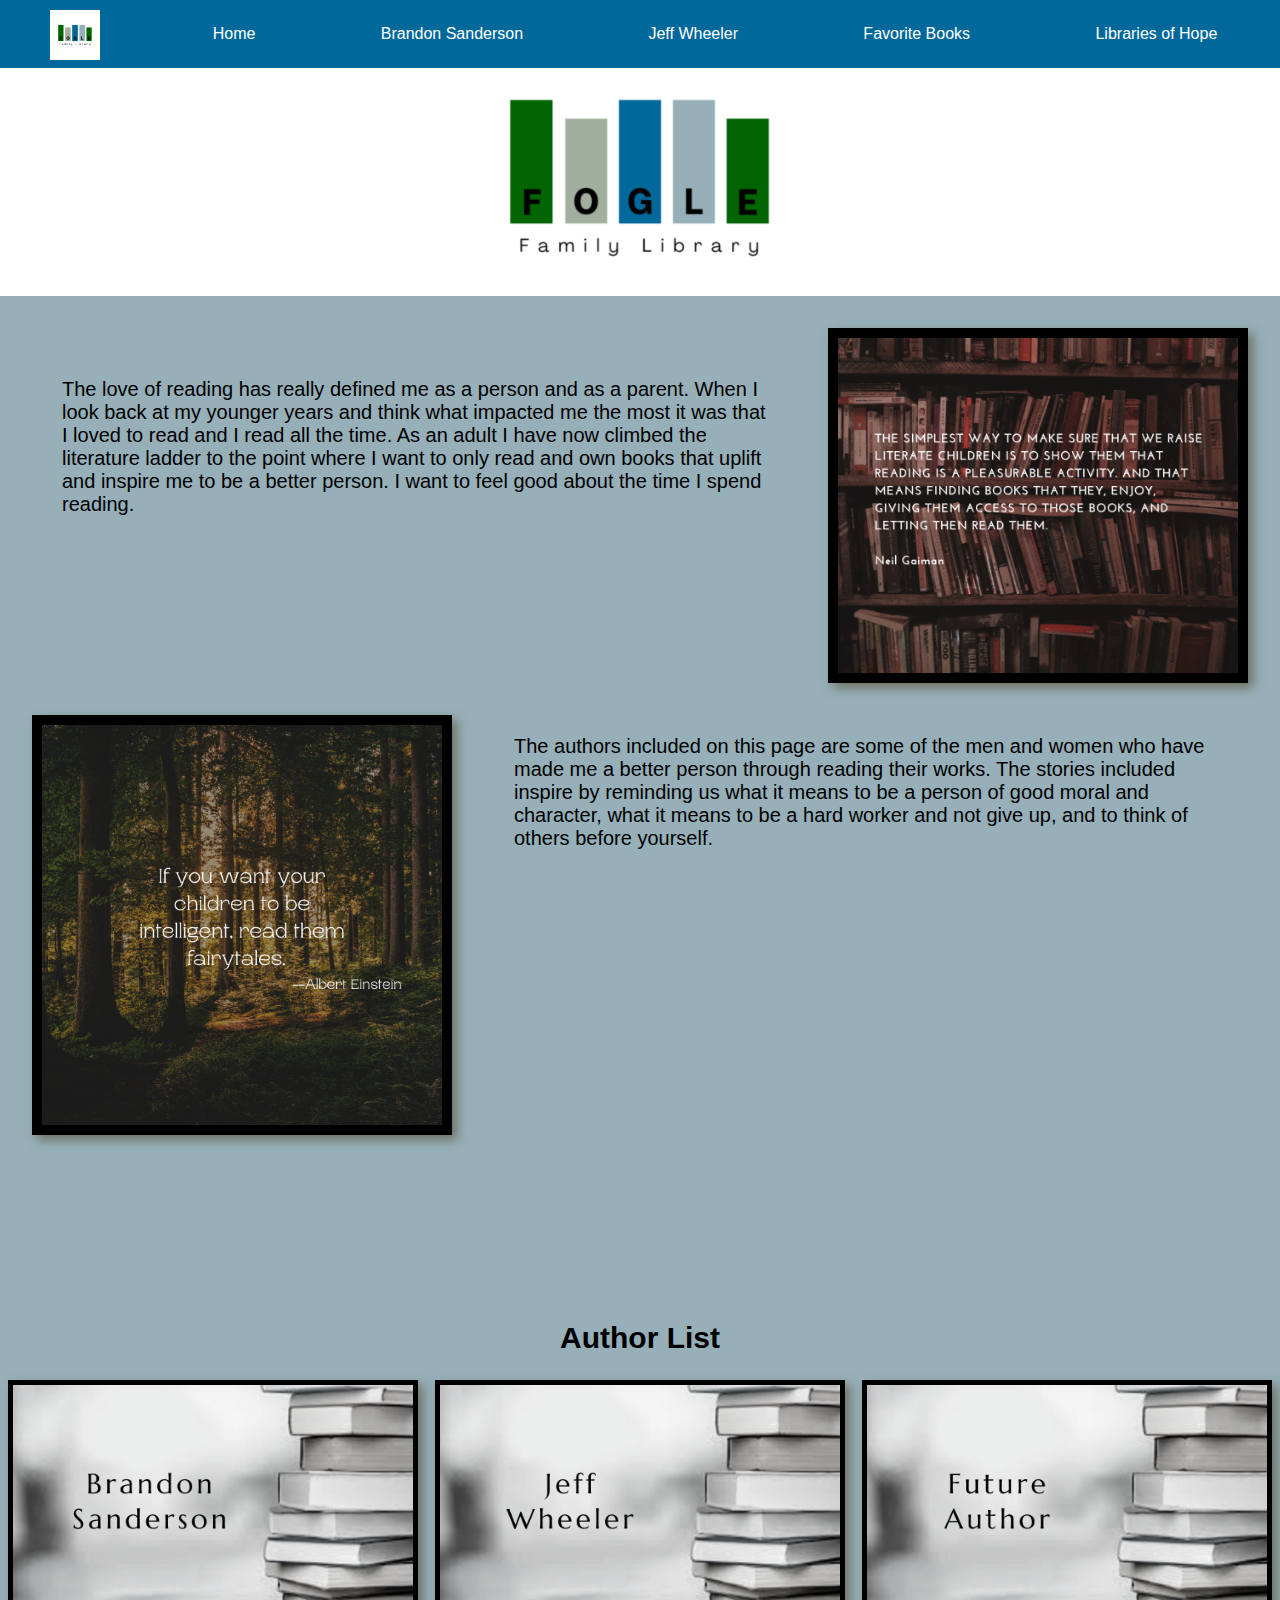
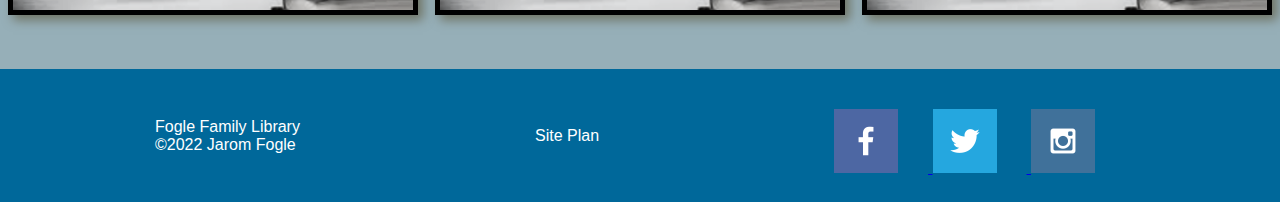
<file: foglelibrary/index.html>
<!DOCTYPE html>
<html lang="en">
<head>
    <meta charset="UTF-8">
    <meta http-equiv="X-UA-Compatible" content="IE=edge">
    <meta name="viewport" content="width=device-width, initial-scale=1.0">
    <title>Fogle Family Library Homepage</title>
    <link rel="stylesheet" href="styles/style.css">
</head>
<body class="homegrid">
    <header>
        <a id="logo_link" href="index.html">
            <img class="logo" src="images/green.png" alt="Fogle Family Library Logo">
        </a>
        <nav>
            <a href= "index.html">Home</a>
            <a href= "brandon.html">Brandon Sanderson</a>
            <a href= "jeff.html">Jeff Wheeler</a>
            <a href="books.html">Favorite Books</a>
            <a href= "https://www.librariesofhope.com">Libraries of Hope</a>
        </nav>
    </header>
    
    <div id="hometitle">
        <a id="logo2">
            <img class="logo2" src="images/fliblogo.png" alt="Fogle Family Library Logo">
        </a>
        <!--<p class="title">Fogle Family Library</p>-->
    </div>
    
    <section id="bodygrid">
        <p id="para1">The love of reading has really defined me as a person and as a parent. When I look back at my younger years and think what impacted me the most it was that I loved to read and I read all the time. As an adult I have now climbed the literature ladder to the point where I want to only read and own books that uplift and inspire me to be a better person. I want to feel good about the time I spend reading.</p>

        <img id="coverimg1" src="images/ngquote.png" alt="Neil Gaiman Quote">
        <img id="coverimg2" src="images/aequote.png" alt="Albert Einstein Quote">

        <p id="para2">The authors included on this page are some of the men and women who have made me a better person through reading their works. The stories included inspire by reminding us what it means to be a person of good moral and character, what it means to be a hard worker and not give up, and to think of others before yourself. </p>
    </section>

    <div id="homesubtitle">
        <h2 class="subtitle">Author List</h2>
    </div>

    <section id="bottomgrid">
        <a id="bsname" href="brandon.html" target="_blank">
            <img class="namecard" src="images/bsbook.png" alt="Brandon Sanderson">
        </a>
        <a id="jwname" href="jeff.html" target="_blank">
            <img class="namecard" src="images/jwbook.png" alt="Jeff Wheeler">
        </a>
        <a id="faname" href="#" target="_blank">
            <img class= "namecard" src="images/fabook.png" alt="Future Author">
        </a>
    </section>
        
   
    <footer>
        <p> Fogle Family Library<br> &copy;2022 Jarom Fogle</p>
        <a class=link href="site-plan.html" target="_blank">Site Plan</a>
        <div class = "social">
            <a href="https://facebook.com" target ="_blank">
                <img src="images/facebook.png" alt="fb icon">
            </a>
            <a href="https://twitter.com" target="_blank">
                <img src="images/twitter.png" alt="twitter icon">
            </a>
            <a href="https://instagram.com" target="_blank">
                <img src="images/instagram.png" alt="instagram icon">
            </a>
        </div>
    </footer>
</body>
</html>
</file>
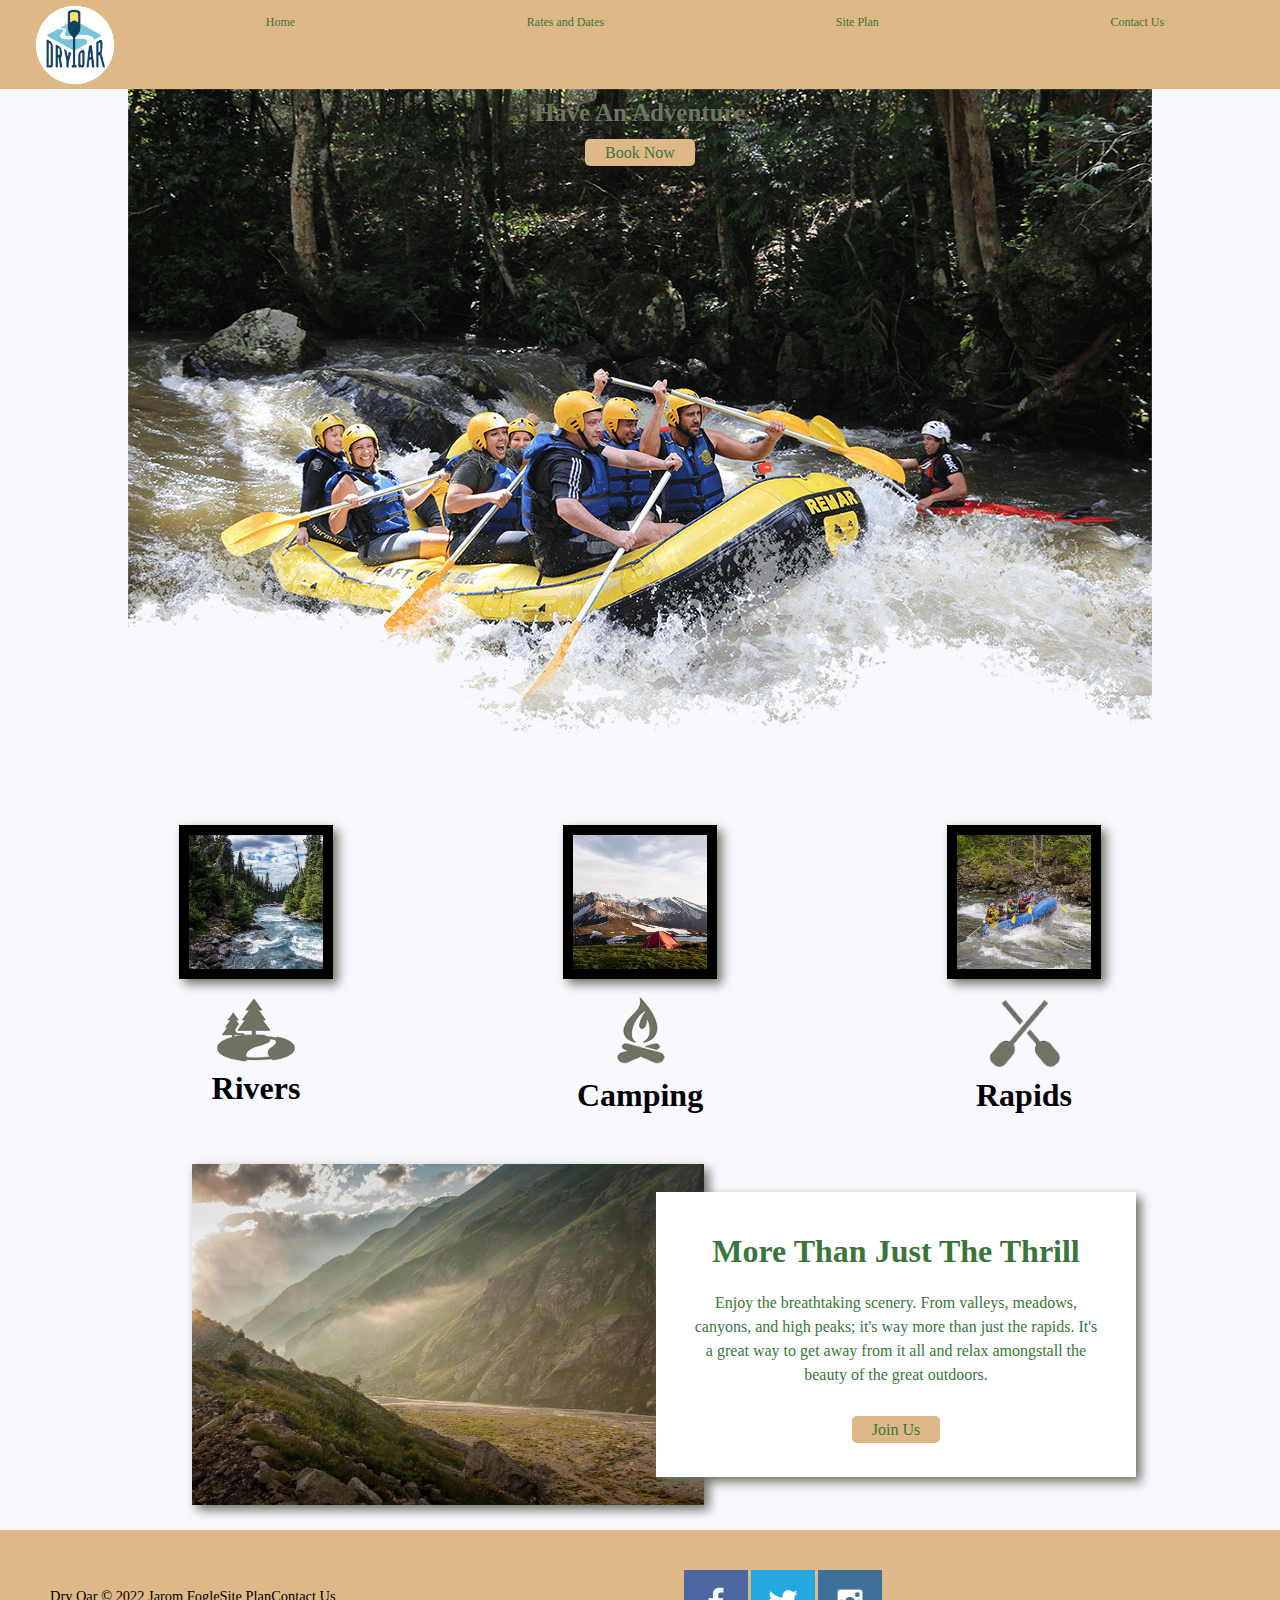
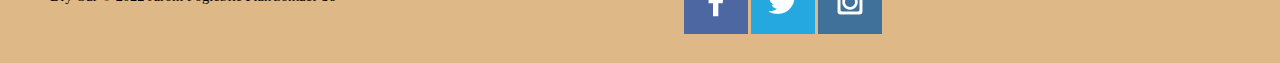
<file: wwr/index.html>
<!DOCTYPE html>
<html lang="en">
<head>
    <link rel="stylesheet" href="styles/style.css">
    <meta charset="UTF-8">
    <meta http-equiv="X-UA-Compatible" content="IE=edge">
    <meta name="viewport" content="width=device-width, initial-scale=1.0">
    <title>Dry Oar Boating Homepage: Whitewater Rafting Vacations </title>
</head>
<body>
    <div id="content">
        <header>
            <a id="logo_link" href="index.html">
                <img class="logo" src="images/logo.png" alt="Dry Oar Logo">
            </a>
            <nav>
                <a href="index.html">Home</a>
                <a href="rates.html">Rates and Dates</a>
                <a href="site-plan-rafting.html" target="_blank">Site Plan</a>
                <a href="contactus.html" target="_blank">Contact Us</a>
            </nav>
        </header>
        <div id = "hero">
            <div id = "hero-box">
                <img id = "hero-img" src="images/hero.png" alt = "People enjoying rafting">
            </div>
            <section id = "hero-msg">
                <h1 class = "home-title">Have An Adventure</h1>
                <h4>Make Memories with Dry Oar</h4>
                <div class = "button-box">
                    <a class="book" href = contactus.html target="_blank"> Book Now</a> 
                </div>
            </section> 
        </div>
        <main class = "home-grid">
            <section class = "rivers-card">
                <img class="card-img" src="images/rivers.jpeg" alt = "river in forest">
                <img class = "icon" src="images/river_icon.png" alt = "river icon">
                <h2>Rivers</h2>
            </section>
            <section class = "camping-card">
                <img class="card-img" src="images/camping.jpeg" alt = "tent in mountains">
                <img class = "icon" src="images/fire_icon.png" alt = "fire icon">
                <h2>Camping</h2>
            </section>
            <section class = "rapids-card">
                <img class="card-img" src="images/rapids.jpeg" alt = "rafting boat">
                <img class = "icon" src="images/oars.png" alt = "oars icon">
                <h2>Rapids</h2>
            </section>
            <div id="background"></div>
            <img class = "mountains" src="images/mountains.jpeg" alt = "Misty mountains">
            <section class="msg">
                <h2>More Than Just The Thrill</h2>
                <p>Enjoy the breathtaking scenery. From valleys, meadows, canyons, and high peaks; it's way more than just the rapids. It's a great way to get away from it all and relax amongstall the beauty of the great outdoors.</p>
                <a class="join" href="rivers.html" target="_blank">Join Us</a>
            </section>
            
        </main>
        <footer>
            <p> Dry Oar &copy; 2022 Jarom Fogle</p>
            <p><a href="site-plan-rafting.html" target="_blank">Site Plan</a></p>
            <p><a href="contactus.html" target="_blank">Contact Us</a></p>
            <div class = "social">
                <a href="https://facebook.com" target ="_blank">
                    <img src="images/facebook.png" alt="fb icon">
                </a>
                <a href="https://twitter.com" target="_blank">
                    <img src="images/twitter.png" alt="twitter icon">
                </a>
                <a href="https://instagram.com" target="_blank">
                    <img src="images/instagram.png" alt="instagram icon">
                </a>
            </div>
        </footer>
    </div>
</body>
</html>
</file>
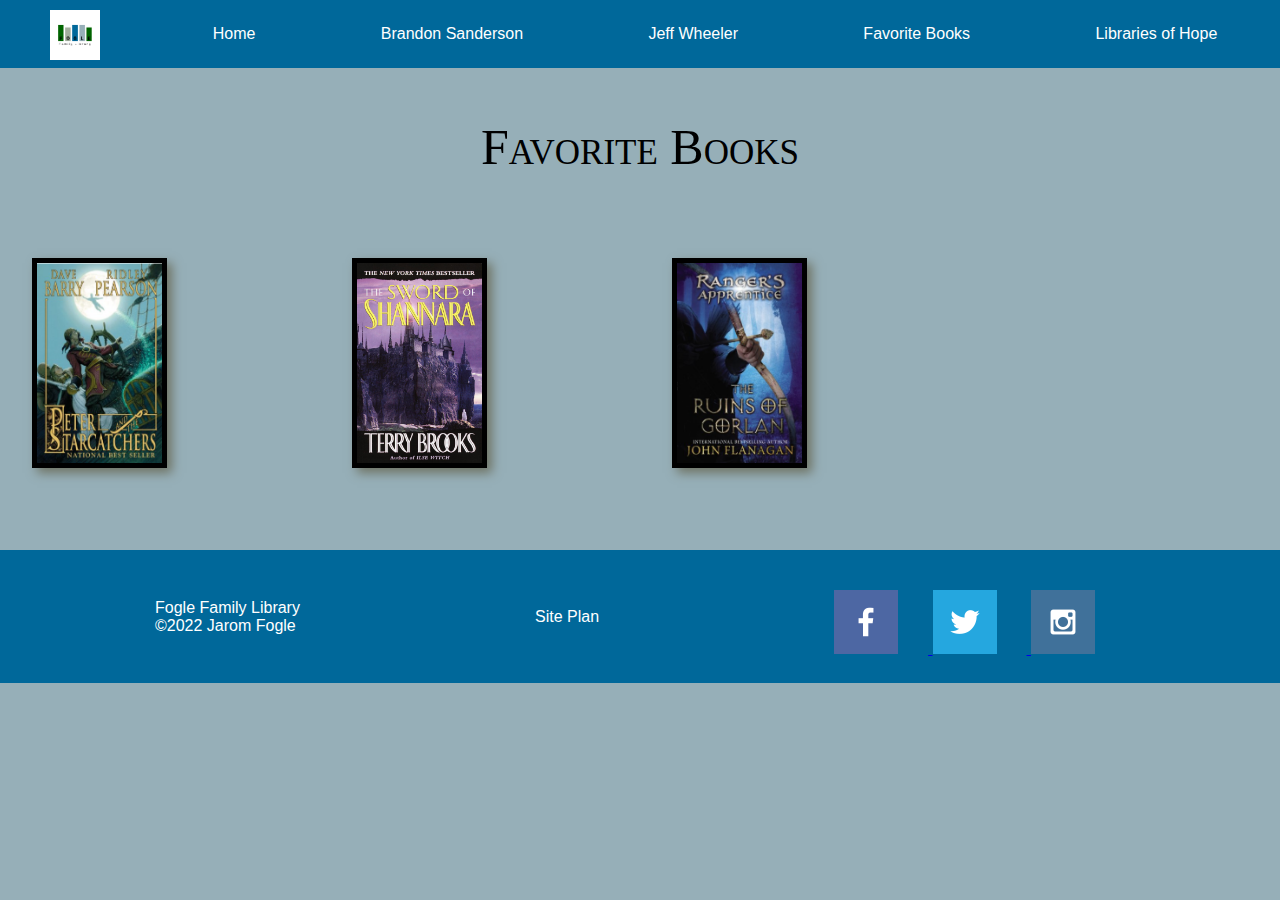
<file: foglelibrary/books.html>
<!DOCTYPE html>
<html lang="en">
<head>
    <meta charset="UTF-8">
    <meta http-equiv="X-UA-Compatible" content="IE=edge">
    <meta name="viewport" content="width=device-width, initial-scale=1.0">
    <title>Fogle Family Library Homepage</title>
    <link rel="stylesheet" href="styles/style.css">
</head>
<body class="homegrid">
    <header>
        <a id="logo_link" href="index.html">
            <img class="logo" src="images/green.png" alt="Fogle Family Library Logo">
        </a>
        <nav>
            <a href= "index.html">Home</a>
            <a href= "brandon.html">Brandon Sanderson</a>
            <a href= "jeff.html">Jeff Wheeler</a>
            <a href="books.html">Favorite Books</a>
            <a href= "https://www.librariesofhope.com">Libraries of Hope</a>
        </nav>
    </header>
    
    <p id="booktitle" class="title">Favorite Books</p>

    <div id="image-gallery">
        <img id="img1" class="bookimg" src="images/peter.png" alt="Peter and the Star Catchers">
    
        <img id="img2" class="bookimg" src="images/sword.png" alt="Sword of Shannara">
    
        <img id="img3" class="bookimg" src="images/ranger.png" alt="The Ranger's Apprentice">
    </div>

    
    <footer>
        <p> Fogle Family Library<br> &copy;2022 Jarom Fogle</p>
        <a class=link href="site-plan.html" target="_blank">Site Plan</a>
        <div class = "social">
            <a href="https://facebook.com" target ="_blank">
                <img src="images/facebook.png" alt="fb icon">
            </a>
            <a href="https://twitter.com" target="_blank">
                <img src="images/twitter.png" alt="twitter icon">
            </a>
            <a href="https://instagram.com" target="_blank">
                <img src="images/instagram.png" alt="instagram icon">
            </a>
        </div>
    </footer>
</file>
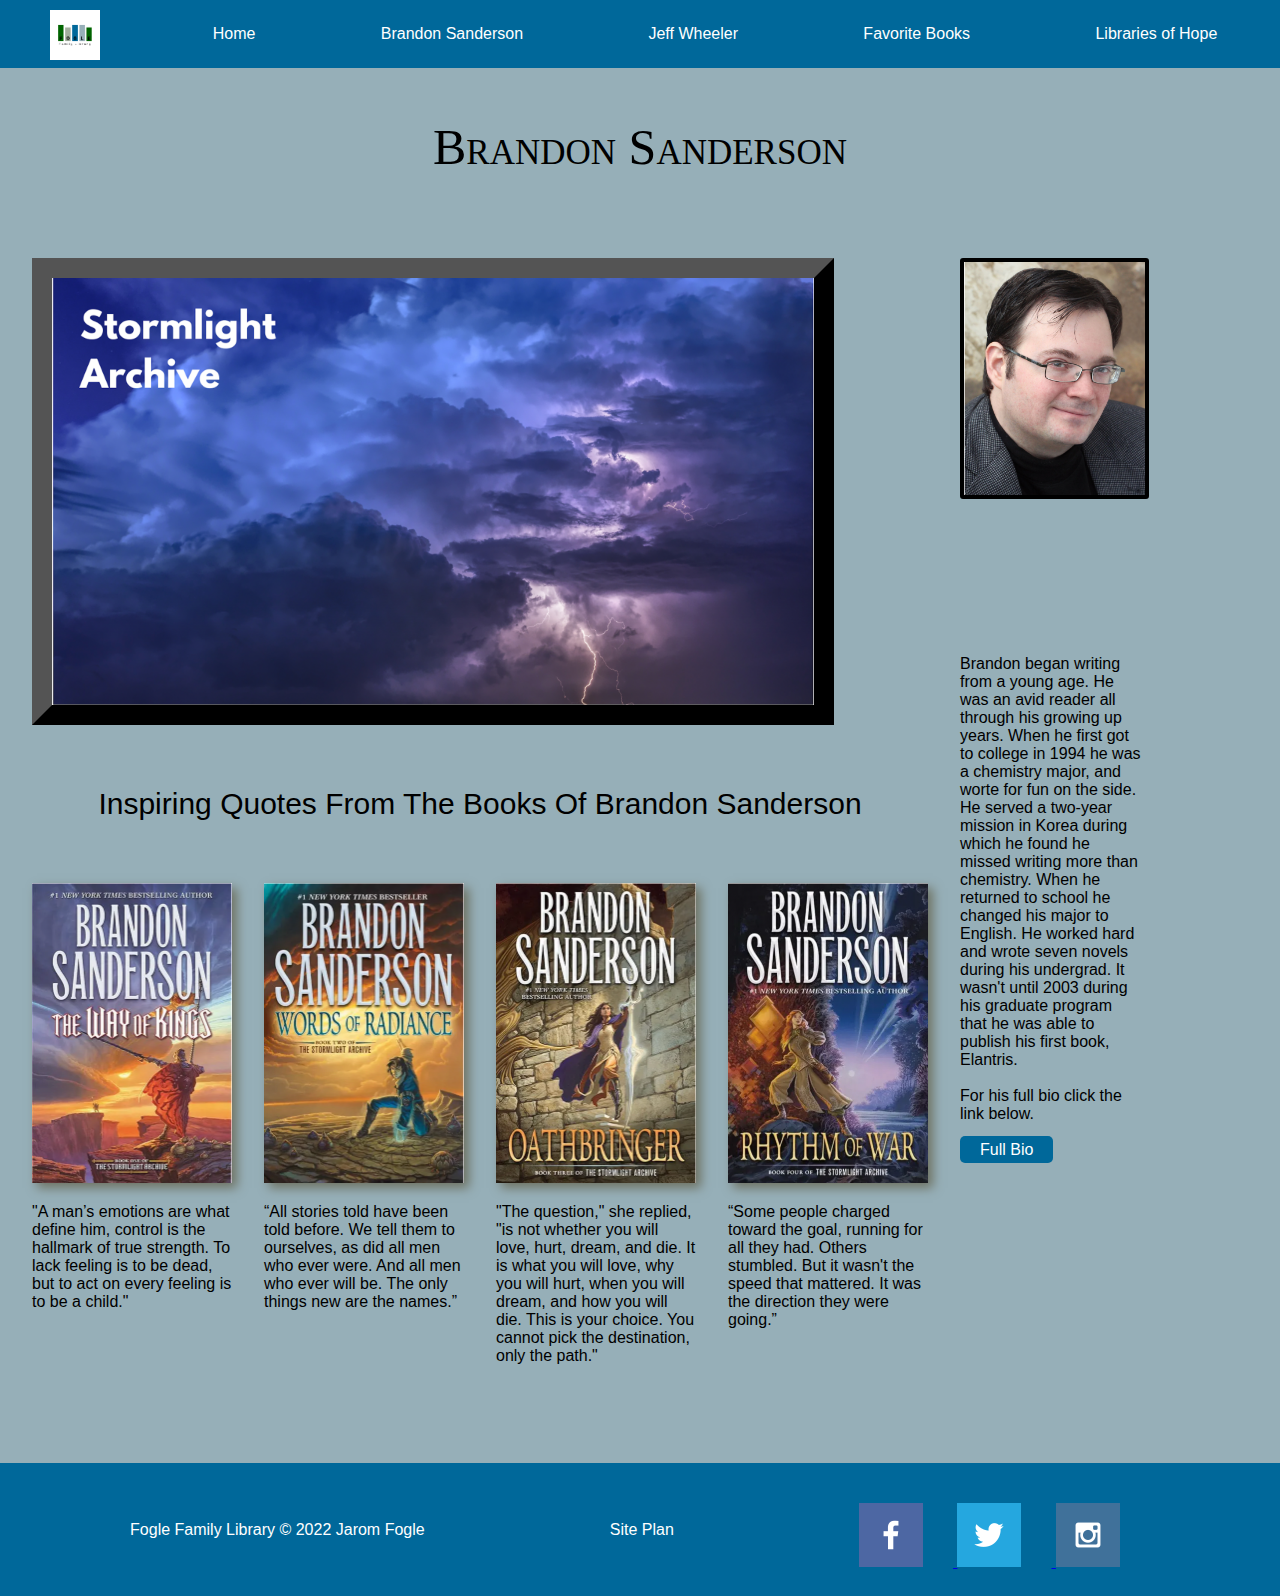
<file: foglelibrary/brandon.html>
<!DOCTYPE html>
<html lang="en">
<head>
    <meta charset="UTF-8">
    <meta http-equiv="X-UA-Compatible" content="IE=edge">
    <meta name="viewport" content="width=device-width, initial-scale=1.0">
    <title>Fogle Family Library Homepage</title>
    <link rel="stylesheet" href="styles/style.css">
</head>
<body class="bsgrid">
    <header>
        <a id="logo_link" href="index.html">
            <img class="logo" src="images/green.png" alt="Fogle Family Library Logo">
        </a>
        <nav>
            <a href= "index.html">Home</a>
            <a href= "brandon.html">Brandon Sanderson</a>
            <a href= "jeff.html">Jeff Wheeler</a>
            <a href="books.html">Favorite Books</a>
            <a href= "https://www.librariesofhope.com">Libraries of Hope</a>
        </nav>
    </header>
    
    <div id="bstitle" class="title">
        <p>Brandon Sanderson</p>
    </div>
    <main class="author-page">
        <!--banner image-->
        <img id="bsbanner" class="banner" src="images/stormlight.png" alt="Stormlight Archive">
        <!--subtitle-->
        <p id="bssubtitle" class="subtitle">Inspiring Quotes From The Books Of Brandon Sanderson</p>
        <!--book images with quotes-->
        
        <div id="sa1" class="book1">
            <img id="imgsa1" class="bookcover" src="images/imgsa1.png" alt="Stormlight Archive Book 1"> 
            <p id="txtsa1" class="quote">"A man’s emotions are what define him, control is the hallmark of true strength. To lack feeling is to be dead, but to act on every feeling is to be a child."</p>
        </div>
        <div id="sa2" class="book2">
            <img id="imgsa2" class="bookcover" src="images/imgsa2.png" alt="Stormlight Archive Book 2"> 
            <p id="txtsa2" class="quote">“All stories told have been told before. We tell them to ourselves, as did all men who ever were. And all men who ever will be. The only things new are the names.”</p>
        </div>
        <div id="sa3" class="book3">
            <img id="imgsa3" class="bookcover" src="images/imgsa3.png" alt="Stormlight Archive Book 3"> 
            <p id="txtsa3" class="quote">"The question," she replied, "is not whether you will love, hurt, dream, and die. It is what you will love, why you will hurt, when you will dream, and how you will die. This is your choice. You cannot pick the destination, only the path."</p>
        </div>
        <div id="sa4" class="book4">
            <img id="imgsa4" class="bookcover" src="images/imgsa4.png" alt="Stormlight Archive Book 4"> 
            <p id="txtsa4" class="quote">“Some people charged toward the goal, running for all they had. Others stumbled. But it wasn't the speed that mattered. It was the direction they were going.”</p>
        </div>
        
        <!--bio image--> 
        <div id="bsbio" class="headshot">
        <img id="bsheadshot" src="images/bsheadshot.png" alt="Brandon Sanderson Headshot">
        </div>
        <!--bio info-->
        <p class="biotext">Brandon began writing from a young age. He was an avid reader all through his growing up years. When he first got to college in 1994 he was a chemistry major, and worte for fun on the side. He served a two-year mission in Korea during which he found he missed writing more than chemistry. When he returned to school he changed his major to English. He worked hard and wrote seven novels during his undergrad. It wasn't until 2003 during his graduate program that he was able to publish his first book, Elantris.<br><br> For his full bio click the link below.<br><br><a class="biolink" href="https://www.brandonsanderson.com/about-brandon/" target="_blank">Full Bio</a></p>
    </main>
    <footer>
        <p> Fogle Family Library &copy; 2022 Jarom Fogle</p>
        <a class=link href="site-plan.html" target="_blank">Site Plan</a>
        <div class = "social">
            <a href="https://facebook.com" target ="_blank">
                <img src="images/facebook.png" alt="fb icon">
            </a>
            <a href="https://twitter.com" target="_blank">
                <img src="images/twitter.png" alt="twitter icon">
            </a>
            <a href="https://instagram.com" target="_blank">
                <img src="images/instagram.png" alt="instagram icon">
            </a>
        </div>
    </footer>
</body>
</html>
</file>
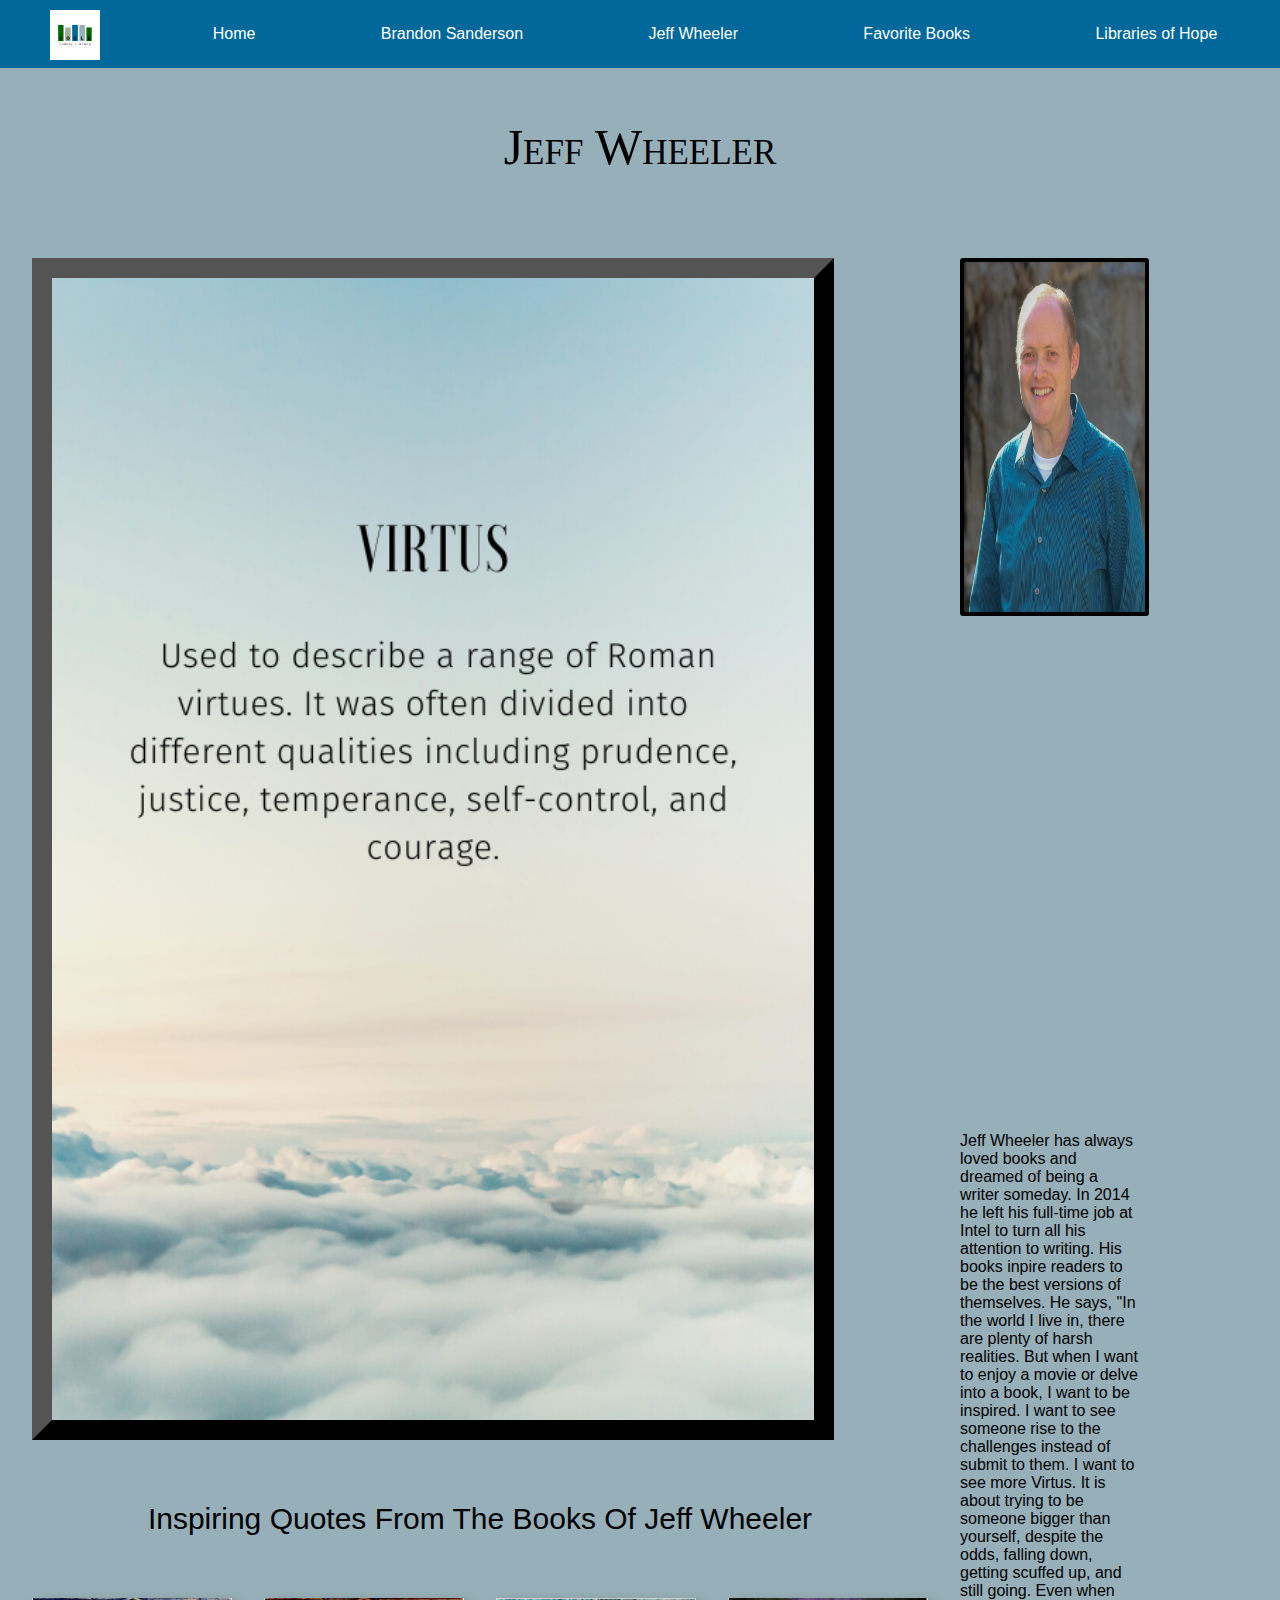
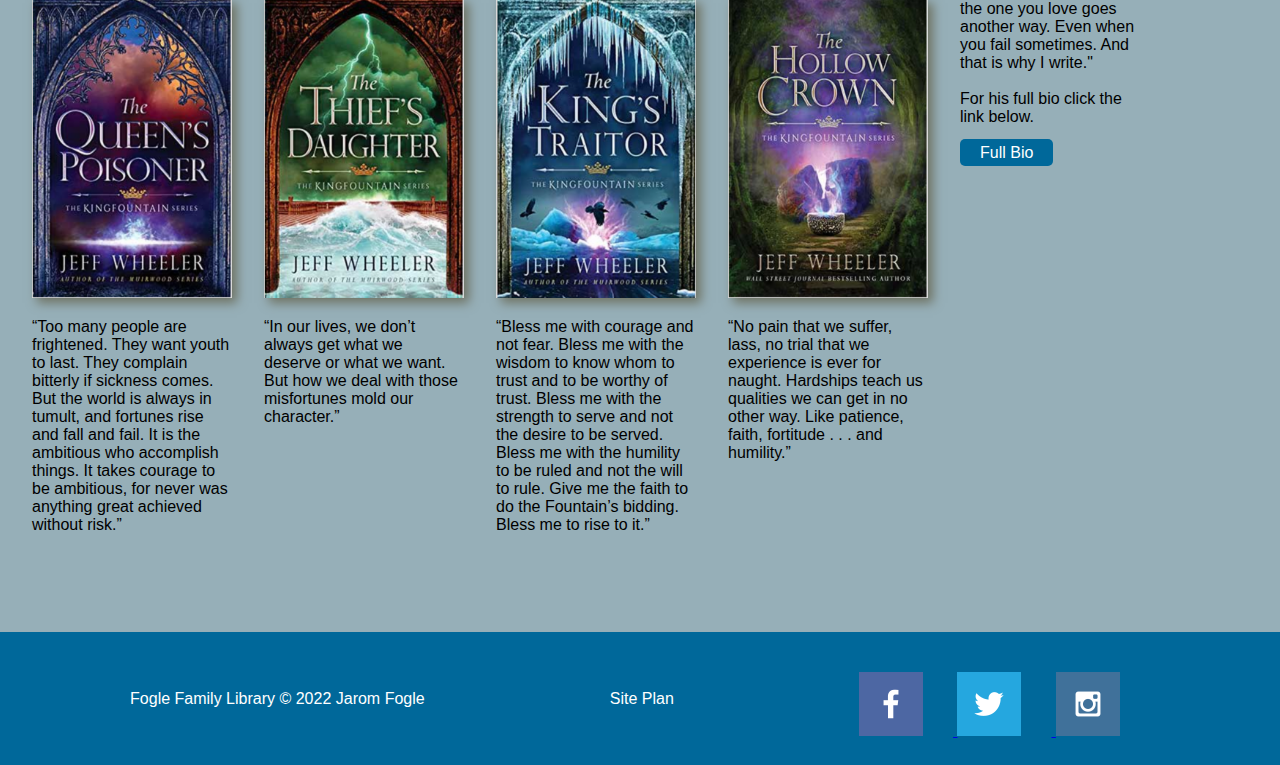
<file: foglelibrary/jeff.html>
<!DOCTYPE html>
<html lang="en">
<head>
    <meta charset="UTF-8">
    <meta http-equiv="X-UA-Compatible" content="IE=edge">
    <meta name="viewport" content="width=device-width, initial-scale=1.0">
    <title>Fogle Family Library Homepage</title>
    <link rel="stylesheet" href="styles/style.css">
</head>
<body class="jwgrid">
    <header>
        <a id="logo_link" href="index.html">
            <img class="logo" src="images/green.png" alt="Fogle Family Library Logo">
        </a>
        <nav>
            <a href= "index.html">Home</a>
            <a href= "brandon.html">Brandon Sanderson</a>
            <a href= "jeff.html">Jeff Wheeler</a>
            <a href="books.html">Favorite Books</a>
            <a href= "https://www.librariesofhope.com">Libraries of Hope</a>
        </nav>
    </header>
    
    <div id="jwtitle" class="title">
        <p>Jeff Wheeler</p>
    </div>
    <main class="author-page">
        <!--banner image-->
        <img id = jwbanner class="banner" src="images/virtus.png" alt="Virtus Definition">
        <!--subtitle-->
         <p id="jwsubtitle" class="subtitle">Inspiring Quotes From The Books Of Jeff Wheeler</p>
        
        <!--book images with quotes-->
        
        <div id="kf1" class="book1">
            <img id="imgkf1" class="bookcover" src="images/imgkf1.png" alt="Kingfountain Book 1"> 
            <p id="txtkf1" class="quote">“Too many people are frightened. They want youth to last. They complain bitterly if sickness comes. But the world is always in tumult, and fortunes rise and fall and fail. It is the ambitious who accomplish things. It takes courage to be ambitious, for never was anything great achieved without risk.”</p>
        </div>
        <div id="kf2" class="book2">
            <img id="imgkf2" class="bookcover" src="images/imgkf2.png" alt="Kingfountain Book 2"> 
            <p id="txtkf2" class="quote">“In our lives, we don’t always get what we deserve or what we want. But how we deal with those misfortunes mold our character.”</p>
        </div>
        <div id="kf3" class="book3">
            <img id="imgkf3" class="bookcover" src="images/imgkf3.png" alt="Kingfountain Book 3"> 
            <p id="txtkf3" class="quote">“Bless me with courage and not fear. Bless me with the wisdom to know whom to trust and to be worthy of trust. Bless me with the strength to serve and not the desire to be served. Bless me with the humility to be ruled and not the will to rule. Give me the faith to do the Fountain’s bidding. Bless me to rise to it.” </p>
        </div>
        <div id="kf4" class="book4">
            <img id="imgkf4" class="bookcover" src="images/imgkf4.png" alt="Kingfountain Book 4"> 
            <p id="txtkf4" class="quote">“No pain that we suffer, lass, no trial that we experience is ever for naught. Hardships teach us qualities we can get in no other way. Like patience, faith, fortitude . . . and humility.” </p>
        </div>
        
        <!--bio image-->
        <div id="jwbio" class="headshot">
        <img class="jwheadshot" src="images/jwheadshot.png" alt="Jeff Wheeler Headshot">
        </div>
        <!--bio info-->
        <p class="biotext">Jeff Wheeler has always loved books and dreamed of being a writer someday. In 2014 he left his full-time job at Intel to turn all his attention to writing. His books inpire readers to be the best versions of themselves. He says, "In the world I live in, there are plenty of harsh realities. But when I want to enjoy a movie or delve into a book, I want to be inspired. I want to see someone rise to the challenges instead of submit to them. I want to see more Virtus. It is about trying to be someone bigger than yourself, despite the odds, falling down, getting scuffed up, and still going. Even when the one you love goes another way. Even when you fail sometimes. And that is why I write." <br><br>For his full bio click the link below.<br><br><a class="biolink" href="https://jeff-wheeler.com/jeffs-bio/" target="_blank">Full Bio</a></p>
    </main>
    
    <footer>
        <p> Fogle Family Library &copy; 2022 Jarom Fogle</p>
        <a class=link href="site-plan.html" target="_blank">Site Plan</a>
        <div class = "social">
            <a href="https://facebook.com" target ="_blank">
                <img src="images/facebook.png" alt="fb icon">
            </a>
            <a href="https://twitter.com" target="_blank">
                <img src="images/twitter.png" alt="twitter icon">
            </a>
            <a href="https://instagram.com" target="_blank">
                <img src="images/instagram.png" alt="instagram icon">
            </a>
        </div>
    </footer>
</body>
</html>
</file>
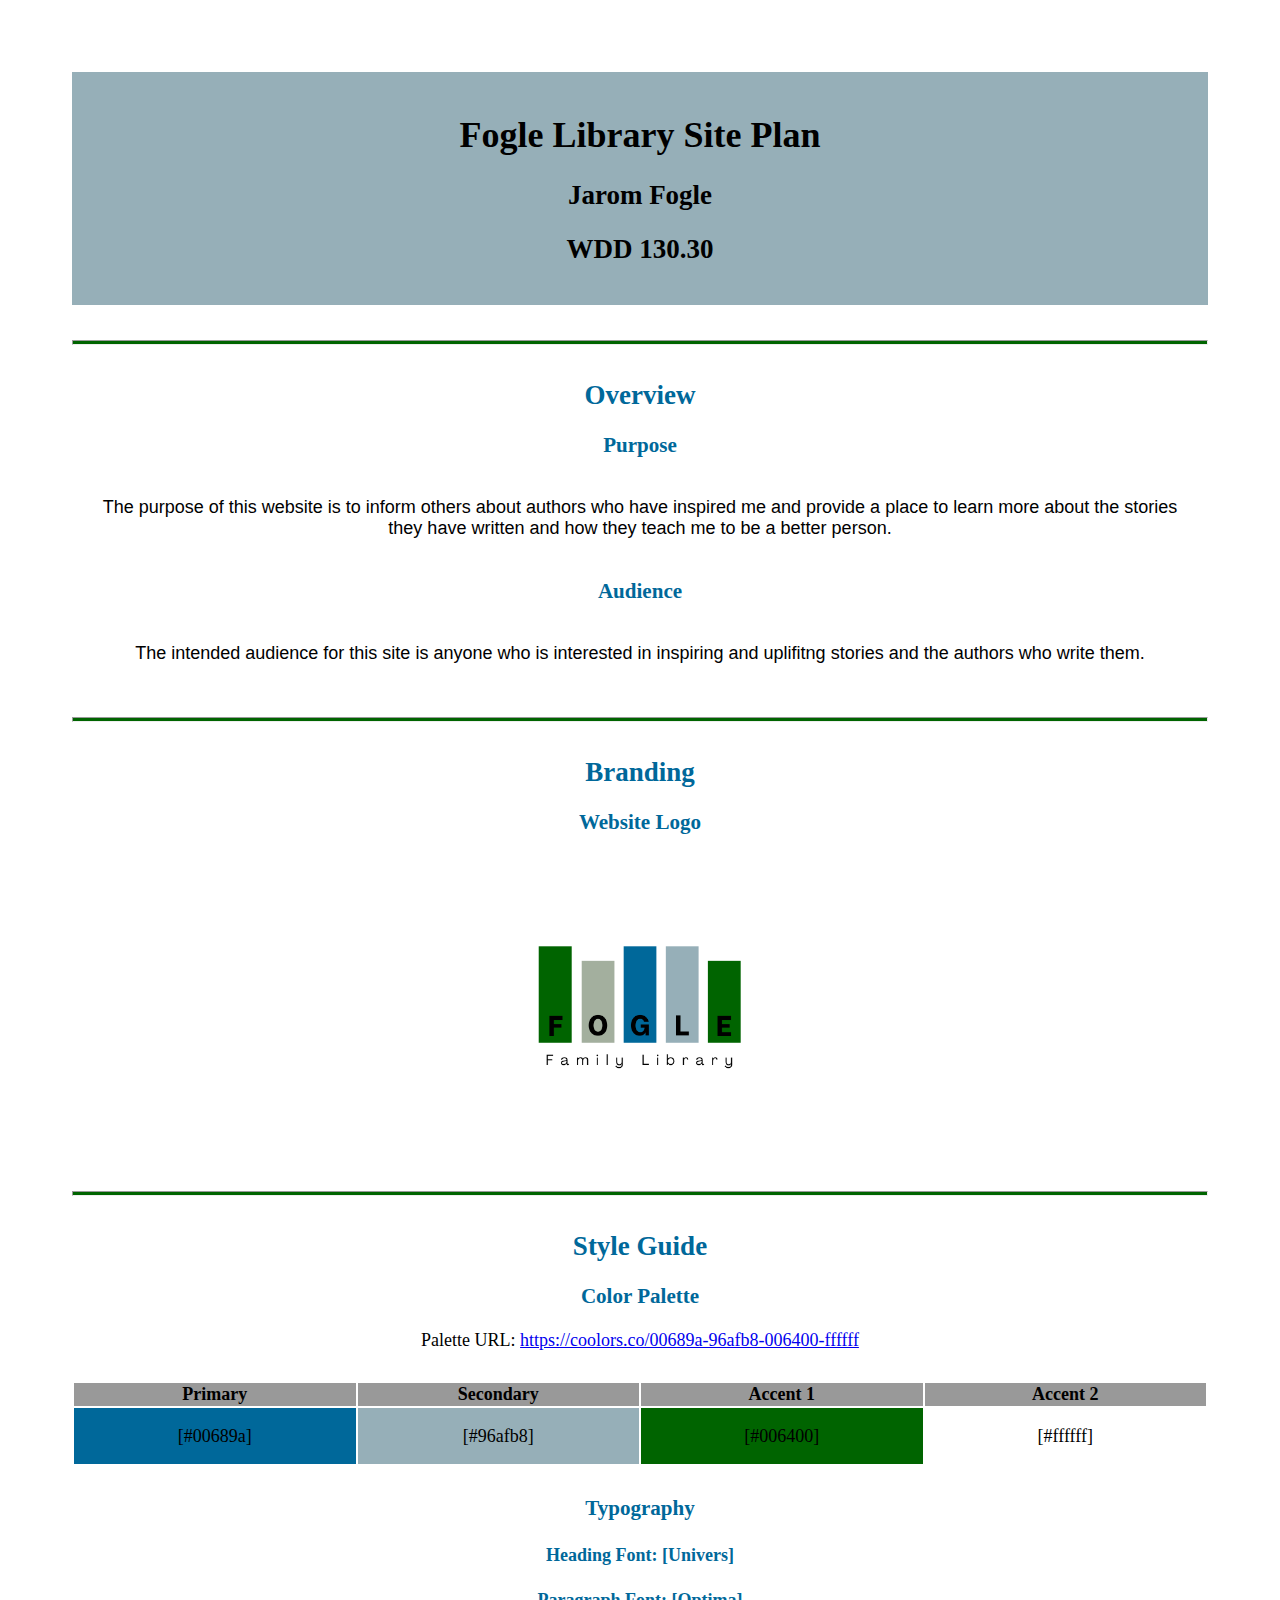
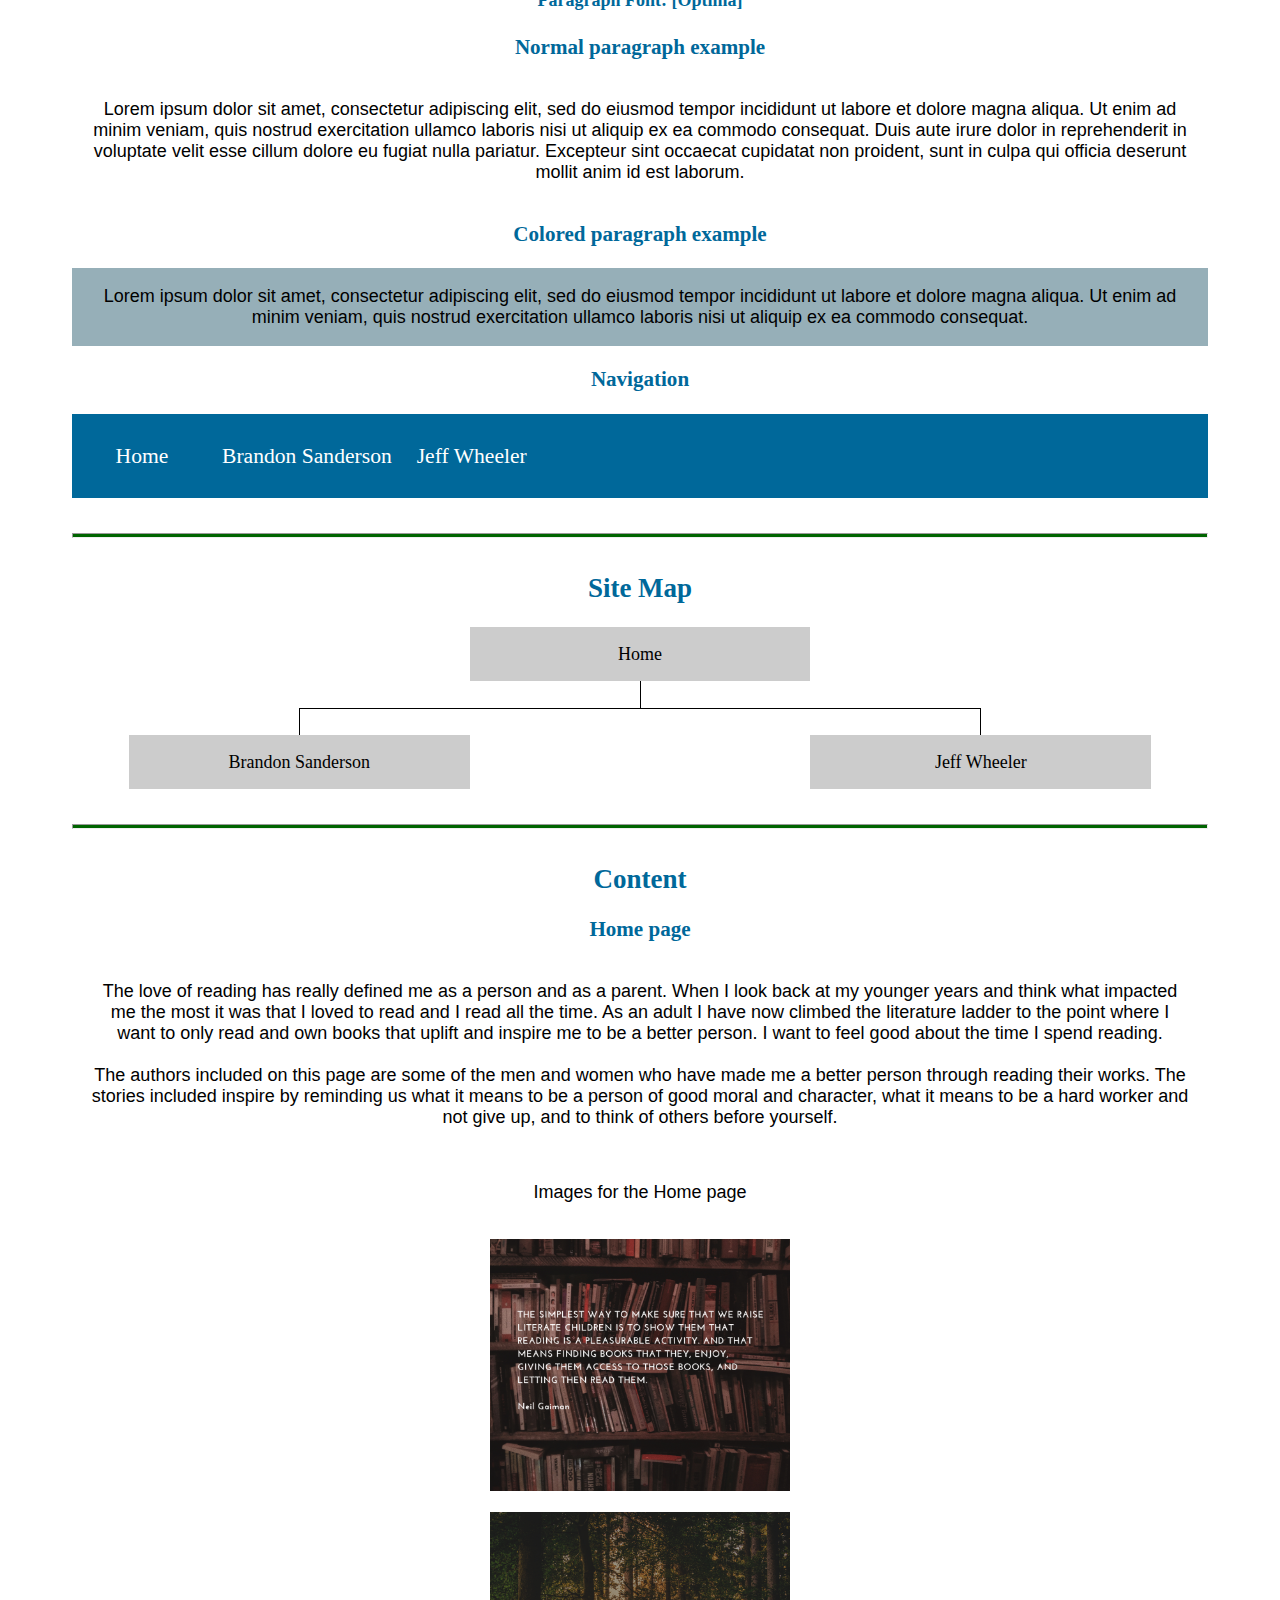
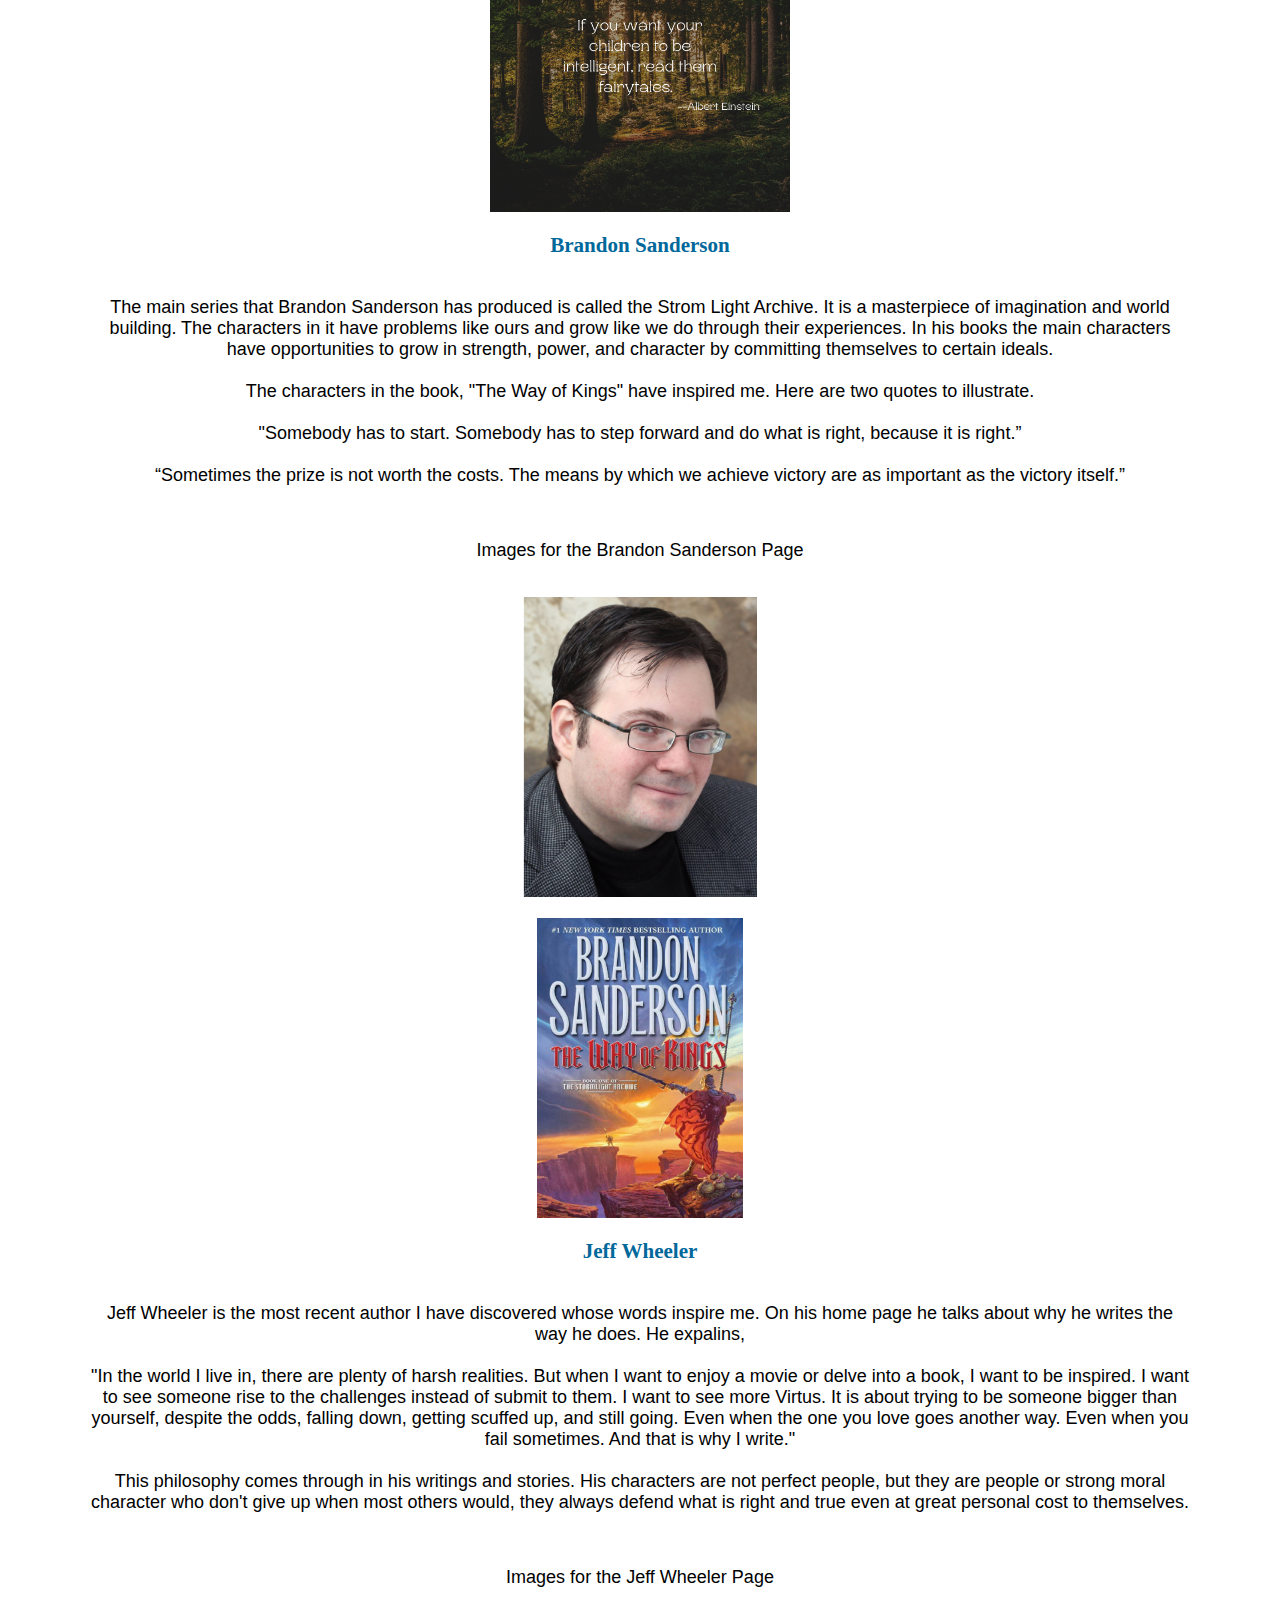
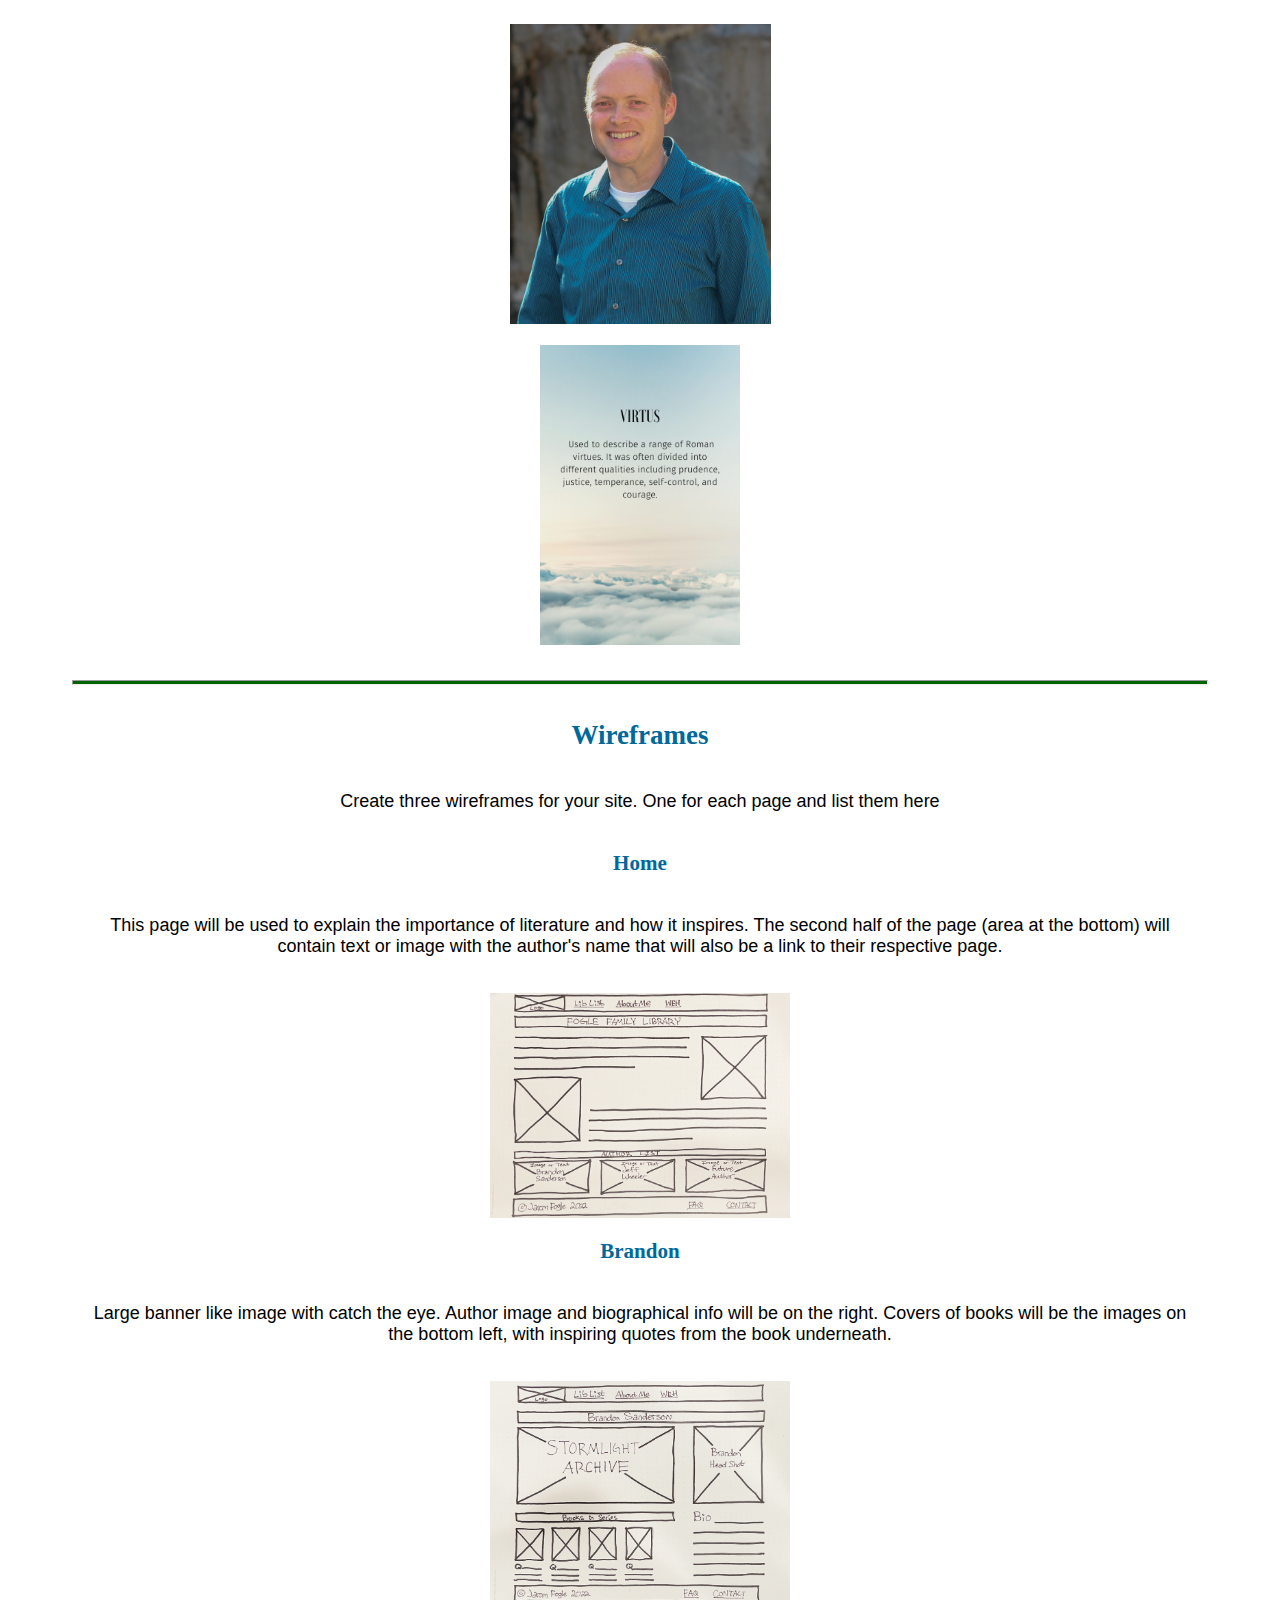
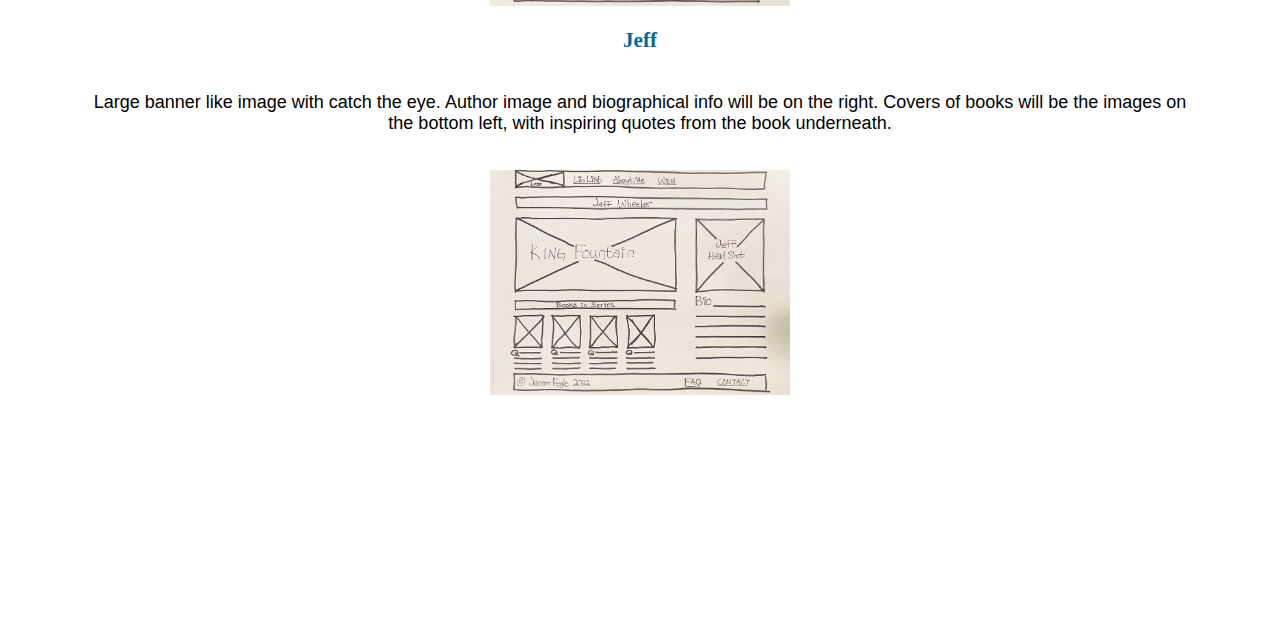
<file: foglelibrary/site-plan.html>
<!DOCTYPE html>
<html lang="en-us"><head>
    <meta charset="utf-8">
    <title>Site Plan</title>
    <link type="text/css" rel="stylesheet" href="styles/site-plan.css">
  </head>

  <body>
    <header>
      <h1>Fogle Library Site Plan</h1>
      <h2>Jarom Fogle</h2>
      <h2>WDD 130.30</h2>
      <!-- In the header above, add the name or your site, your name and class number. For example if you are in section 3 you would put WDD 130.03 -->
    </header>
    <main>

      <!-- ------------------------Steps 2-3------------------------------ -->
      <hr>
      <h2>Overview</h2>
      <h3>Purpose</h3>
      <p>The purpose of this website is to inform others about authors who have inspired me and provide a place to learn more about the stories they have written and how they teach me to be a better person. 

    </p>  <!-- change this -->


      <h3>Audience</h3>
      <p>The intended audience for this site is anyone who is interested in inspiring and uplifitng stories and the authors who write them. </p>  <!-- change this -->

      <hr>
      <h2>Branding</h2>
      <h3>Website Logo</h3>
      <!-- Replace this with some sort of logo for your site.  A logo can be as simple as the name of your site in a nice font :) -->
      <img src="images/green.png" alt="Logo image">
      <hr>
      <h2>
        Style Guide
      </h2>

      <!-- ------------------------Steps 4-8------------------------------ -->

      <h3>
        Color Palette
      </h3>
      <!--  The colors you choose for a website are one of the most important decisions you will make. Follow the instructions on the activity in iLearn then return and replace the color codes below with the hex color codes (the 6 digit numbers that show at the bottom of each color) for the colors you have chosen below.  You should have at least 2 colors but do not have to fill in all 4 if you do not need them.  -->

      <!-- Copy and paste the URL to your finished palette below Make sure to paste it into both spots -->
      Palette URL: <a href="https://coolors.co/00689a-96afb8-006400-ffffff" target="_blank">https://coolors.co/00689a-96afb8-006400-ffffff</a>


      <table class="colors">
        <tbody><tr><th>Primary</th><th>Secondary</th><th>Accent 1</th><th>Accent 2</th></tr>
        <!-- Replace the numbers in the boxes below with your hex color codes. Then switch to the site-plan.css file and change your colors there as well. -->
        <tr><td class="primary">[#00689a]</td><td class="secondary">[#96afb8]</td><td class="accent1">[#006400]</td><td class="accent2">[#ffffff]</td></tr>
      </tbody></table>

      <!-- ------------------------Step 9------------------------------ -->

      <h3>
        Typography
      </h3>
      <!-- Choose a font for your paragraphs (body copy) and headlines. What font(s) have you chosen? Why did you choose what you did?  Make sure to review the list of web safe fonts at W3Schools.org as a starting point.  Think also about which of your colors above you might use for background and font colors. -->

      <h4>
        Heading Font: [Univers]  <!-- change this -->
      </h4>
      <h4>
        Paragraph Font: [Optima]  <!-- change this -->
      </h4>
      <h3>
        Normal paragraph example
      </h3>
      <p>
        Lorem ipsum dolor sit amet, consectetur adipiscing elit, sed do eiusmod tempor incididunt ut labore et dolore magna aliqua. Ut enim ad minim veniam, quis nostrud exercitation ullamco laboris nisi ut aliquip ex ea commodo consequat. Duis aute irure dolor in reprehenderit in voluptate velit esse cillum dolore eu fugiat nulla pariatur. Excepteur sint occaecat cupidatat non proident, sunt in culpa qui officia deserunt mollit anim id est laborum.
      </p>
      <h3>
        Colored paragraph example
      </h3>
      <p class="colored">
        Lorem ipsum dolor sit amet, consectetur adipiscing elit, sed do eiusmod tempor incididunt ut labore et dolore magna aliqua. Ut enim ad minim veniam, quis nostrud exercitation ullamco laboris nisi ut aliquip ex ea commodo consequat. 
      </p>

      <!-- ------------------------Step 10------------------------------ -->

      <h3>
        Navigation
      </h3>
      <!-- Think about how you want your navigation bar to look. In the site-plan.css file change the colors to your colors to get the look you desire. --> 
      <nav>
        <a href="#">Home</a>
        <a href="#">Brandon Sanderson</a>
        <a href="#">Jeff Wheeler</a>
      </nav>
      <hr>
      <h2>
        Site Map
      </h2>
      <div class="sitemap">
        <div class="sm-home">
          Home
        </div>
        <div class="sm-page2">
          Brandon Sanderson <!-- change this -->
        </div>
        <div class="sm-page3">
          Jeff Wheeler <!-- change this -->
        </div>

        <div class="top">
          &nbsp;
        </div>
        <div class="left">
          &nbsp;
        </div>
        <div class="right">
          &nbsp;
        </div>

      </div>

      <!-- --------Content Section -------------- -->
      <hr>
      <h2>
        Content
      </h2>
      <h3>Home page</h3>
      <p>
        The love of reading has really defined me as a person and as a parent. When I look back at my younger years and think what impacted me the most it was that I loved to read and I read all the time. As an adult I have now climbed the literature ladder to the point where I want to only read and own books that uplift and inspire me to be a better person. I want to feel good about the time I spend reading.
        <br>
        <br>
        The authors included on this page are some of the men and women who have made me a better person through reading their works. The stories included inspire by reminding us what it means to be a person of good moral and character, what it means to be a hard worker and not give up, and to think of others before yourself. 
      </p>
      <p>Images for the Home page</p>
        <img src="images/ngquote.png" alt="Neil Gaiman Quote">
        <br>
        <img src="images/aequote.png" alt="Albert Einstein Quotee">

      
      <h3>Brandon Sanderson</h3>
      <p>
        The main series that Brandon Sanderson has produced is called the Strom Light Archive. It is a masterpiece of imagination and world building. The characters in it have problems like ours and grow like we do through their experiences. In his books the main characters have opportunities to grow in strength, power, and character by committing themselves to certain ideals.
        <br>
        <br>
        The characters in the book, "The Way of Kings" have inspired me. Here are two quotes to illustrate.
        <br>
        <br>
        "Somebody has to start. Somebody has to step forward and do what is right, because it is right.”
        <br>
        <br>
        “Sometimes the prize is not worth the costs. The means by which we achieve victory are as important as the victory itself.”


      </p>
      <p>Images for the Brandon Sanderson Page</p>
        <img src="images/bsheadshot.png" alt="Brandon Sanderson Head Shot">
        <br>
        <img src="images/wokcover.png" alt="Way of Kings Book Cover">

      
      <h3>Jeff Wheeler</h3>
      <p>
       Jeff Wheeler is the most recent author I have discovered whose words inspire me. On his home page he talks about why he writes the way he does. He expalins, 
       <br>
       <br>
       "In the world I live in, there are plenty of harsh realities. But when I want to enjoy a movie or delve into a book, I want to be inspired. I want to see someone rise to the challenges instead of submit to them. I want to see more Virtus. It is about trying to be someone bigger than yourself, despite the odds, falling down, getting scuffed up, and still going. Even when the one you love goes another way. Even when you fail sometimes. And that is why I write."
       <br>
       <br>
       This philosophy comes through in his writings and stories. His characters are not perfect people, but they are people or strong moral character who don't give up when most others would, they always defend what is right and true even at great personal cost to themselves. 
      </p>
      <p>Images for the Jeff Wheeler Page</p>
        <img src="images/jwheadshot.png" alt="Jeff Wheeler Head Shot">
        <br>
        <img src="images/virtus.png" alt="Virtus">

      
      <hr>
      <h2>
        Wireframes
      </h2>
      <p>
        Create three wireframes for your site. One for each page and list them here</p>

      <h3>Home</h3>
      <p>         
        This page will be used to explain the importance of literature and how it inspires. 
        The second half of the page (area at the bottom) will contain text or image with the 
        author's name that will also be a link to their respective page. 
      </p>
      <img src="images/foglibwf.jpg" alt="Fogle Library home page wireframe">

      <h3>Brandon</h3>
      <p>         
        Large banner like image with catch the eye. Author image and biographical info will
        be on the right. Covers of books will be the images on the bottom left, with inspiring quotes
        from the book underneath. 
      </p>
      <img src="images/brandonwf.jpg" alt="Brandon Sanderson Page wireframe">

      <h3>Jeff</h3>
      <p>         
        Large banner like image with catch the eye. Author image and biographical info will
        be on the right. Covers of books will be the images on the bottom left, with inspiring quotes
        from the book underneath. 
      </p>
      <img src="images/jeffwf.jpg" alt="Jeff Wheeler Page wireframe">
    </main>
  
<br>
<br>
<br>
<br>
<br>
<br>
<br>
<br>
</file>
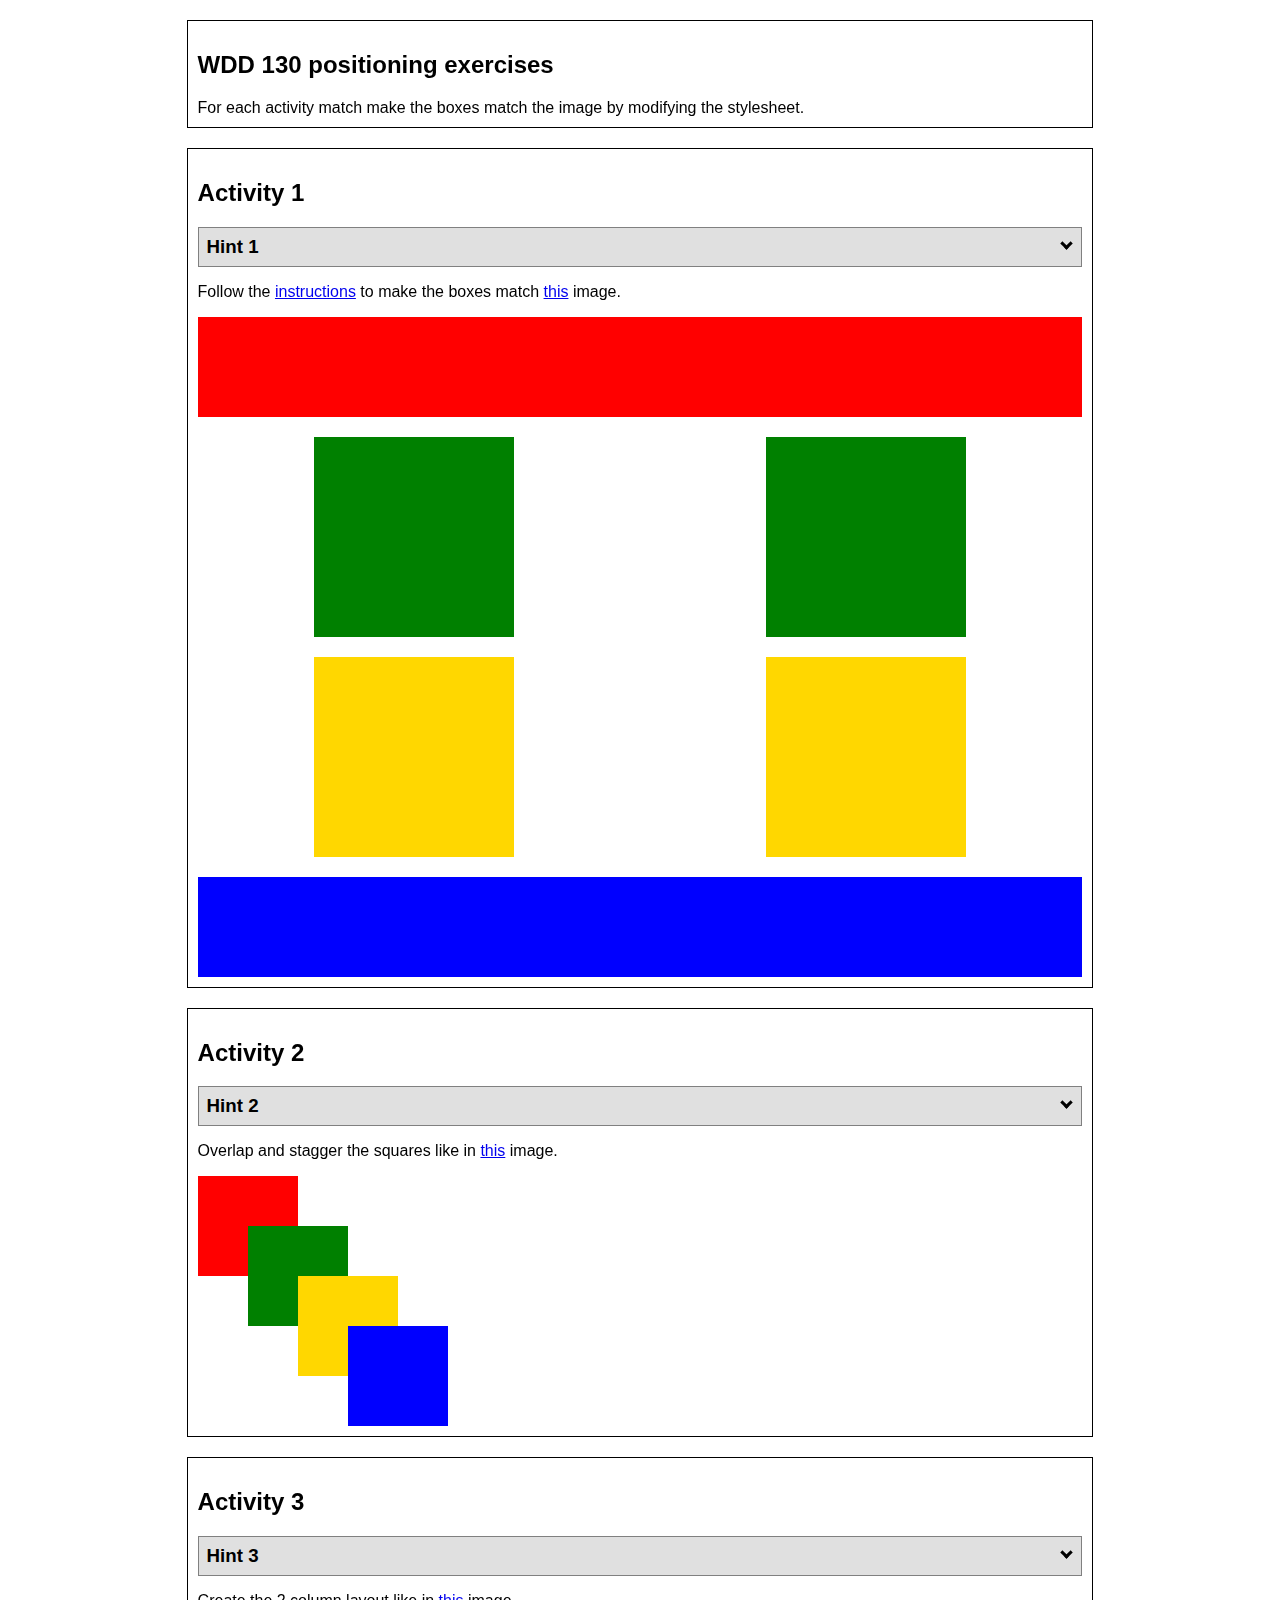
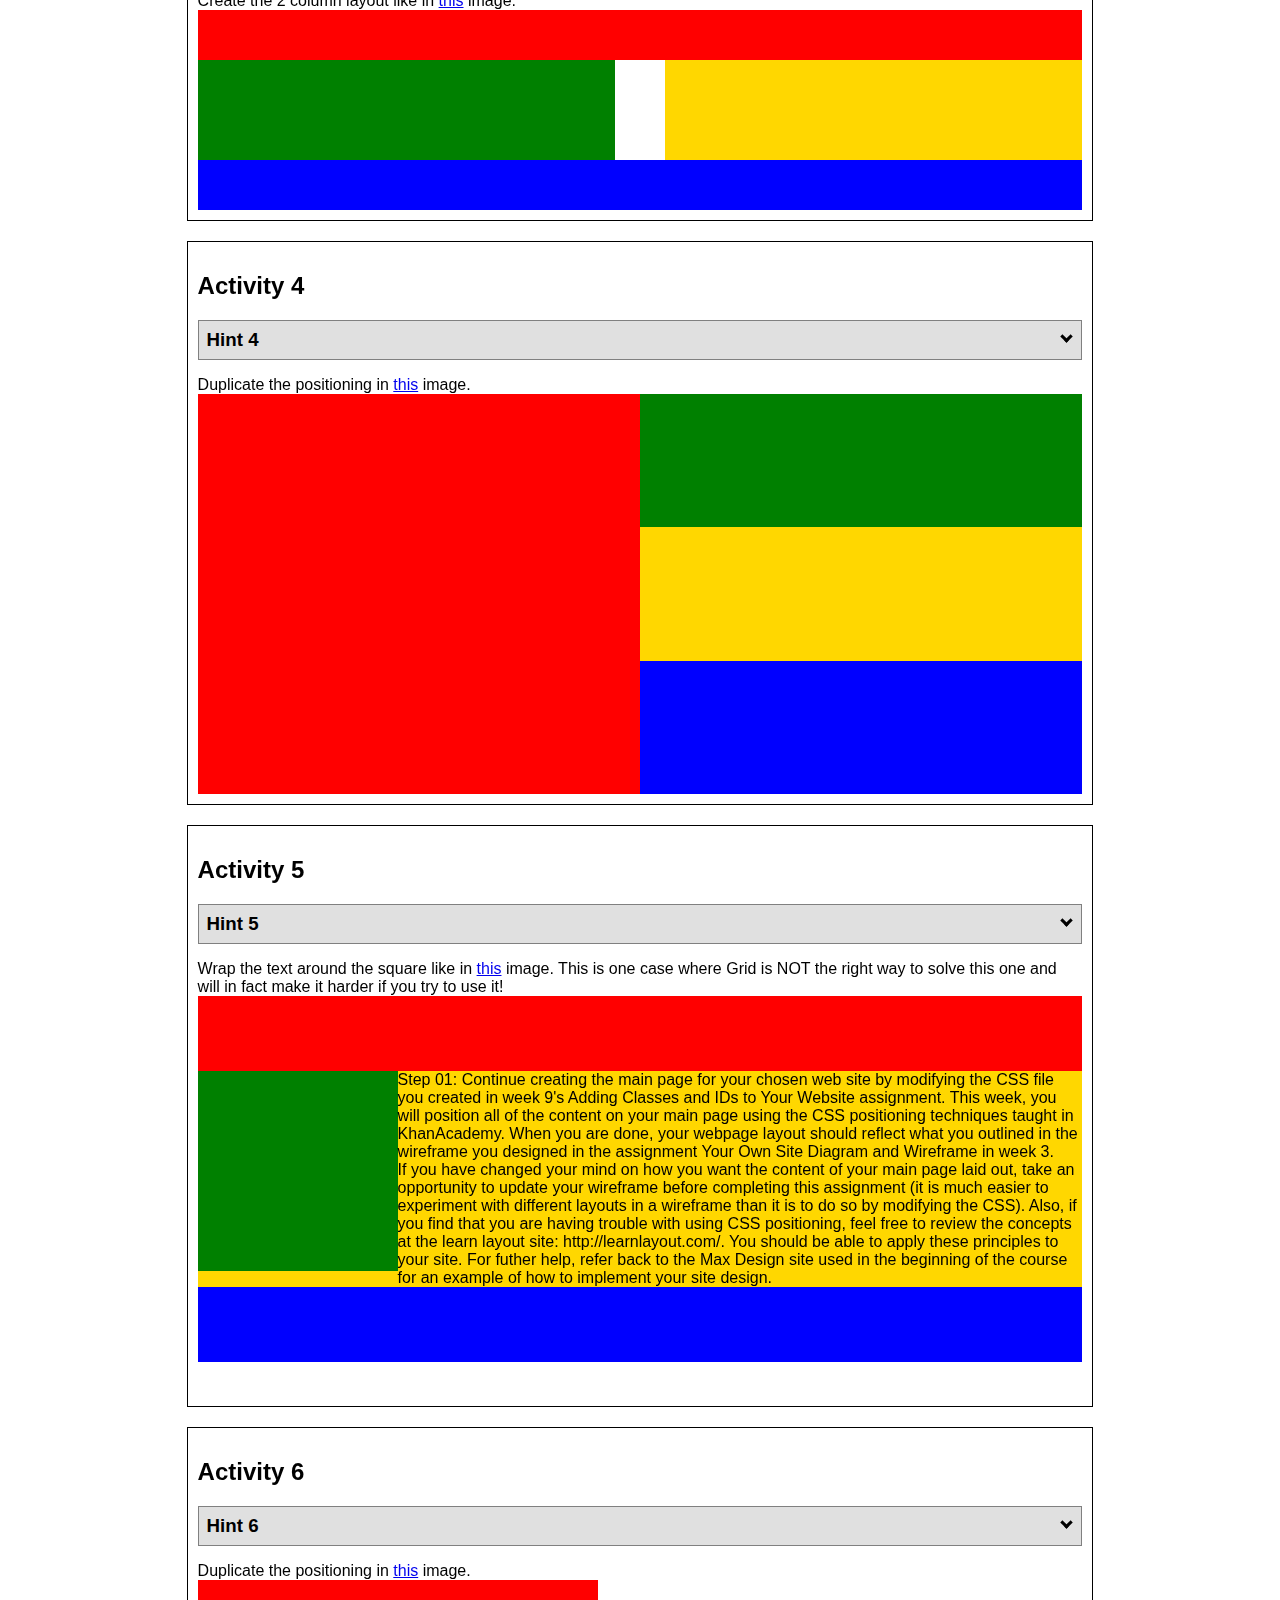
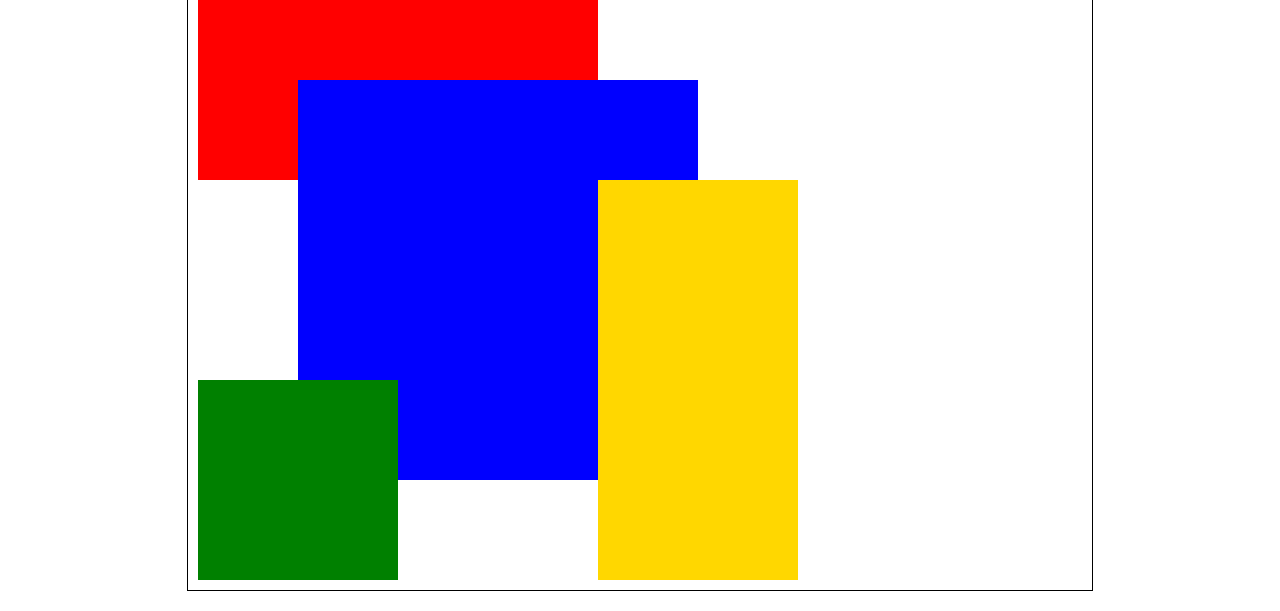
<file: positioning/positioning.html>
<!DOCTYPE html>
<html lang="en">
  <head>
    <!-- HTML - Name: positioning.html -->
    <title>Positioning Activity</title>
    <link rel="stylesheet" type="text/css" href="positionstyles.css" />
  </head>
  <body>
    <div class="activity">
      <h2>WDD 130 positioning exercises</h2>
      For each activity match make the boxes match the image by modifying the stylesheet.</div>
    <div class="activity">
      <h2>Activity 1</h2>
      <section class="hint"><input type="checkbox" ><i></i> <h3>Hint 1</h3><div><p>Check out the <a href="https://byui-wdd.github.io/wdd130/activities/w06-css-positioning.html" target="_blank">activity instructions</a> in Ilearn!</p></div></section>
      <p>Follow the <a href="https://byui-wdd.github.io/wdd130/activities/w06-css-positioning.html" target="_blank">instructions</a> to make the boxes match  <a href="https://byui-wdd.github.io/wdd130/images/example1.png" target="_blank">this</a> image.</p>
      <div class="content1" >
        <div class="red1" ></div>
        <div class="green1" ></div>
        <div class="green1" ></div>
        <div class="yellow1"></div>
        <div class="yellow1"></div>
        <div class="blue1"></div>
      </div>
    </div>
    <div class="activity">
      <h2>Activity 2</h2>
      <section class="hint"><input type="checkbox" > <h3>Hint 2</h3><i></i><div><p>Remember that the best way to shift elements around slightly on the page is with Margins.  You could also use Grid.  Either would work for this. If you choose margin, you can use a <em>negative</em> margin. (ie margin-top: -20px;)</p><h4>Properties used:</h4><ul><li>margin-top, margin-left</li><li>...or...</li><li>grid-template-columns: 50px 50px 50px 50px 50px </li></ul></div></section>
      <p>Overlap and stagger the squares like in <a href="https://byui-wdd.github.io/wdd130/images/example2.png" target="_blank">this</a> image.</p>
      <div class="content2" >
        <div class="red2" ></div>
        <div class="green2" ></div>
        <div class="yellow2"></div>
        <div class="blue2"></div>
      </div>
    </div>
    <div class="activity">
      <h2>Activity 3</h2>
      <section class="hint"><input type="checkbox" > <h3>Hint 3</h3><i></i><div><p>This one is going to be best solved with CSS Grid. Remember to make the boxes the right width first...then start moving them around. </p><h4>Properties used:</h4><ul><li>display:grid;</li><li>grid-template-columns:</li><li>grid-column-gap:</li>
        <li>grid-column:</li>  </ul></div></section>
      Create the 2 column layout like in <a href="https://byui-wdd.github.io/wdd130/images/example3.png" target="_blank">this</a>  image.
      <div class="content3" >
        <div class="red3" ></div>
        <div class="green3" ></div>
        <div class="yellow3"></div>
        <div class="blue3"></div>
      </div>
    </div>
    <div class="activity">
      <h2>Activity 4</h2>
      <section class="hint"><input type="checkbox" > <h3>Hint 4</h3><i></i><div><p>For the others we have been primarily concerned with width. For this one you will need to adjust height as well. </p><h4>Properties used:</h4><ul><li>display:grid;</li><li>grid-template-columns:</li><li>grid-row:</li></ul></div></section>
      Duplicate the positioning in <a href="https://byui-wdd.github.io/wdd130/images/example4.png" target="_blank">this</a> image. 
      <div class="content4" >
        <div class="red4" ></div>
        <div class="green4" ></div>
        <div class="yellow4"></div>
        <div class="blue4"></div>
      </div>
    </div>

    <div class="activity">
      <h2>Activity 5</h2>
      <section class="hint"><input type="checkbox" > <h3>Hint 5</h3><i></i><div><p>Grid is <strong>not</strong> the right way to do this.  In fact there is only one way to really do that...and that is with float. Remember that we float the thing we want the text to wrap around.  Also remember to start by making all the shapes the right size and shape.</p><h4>Properties used:</h4><ul><li>float: left;</li></ul></div></section>
      Wrap the text around the square like in <a href="https://byui-wdd.github.io/wdd130/images/example5.png" target="_blank">this</a> image. This is one case where Grid is NOT the right way to solve this one and will in fact make it harder if you try to use it!
      <div class="content5" >
        <div class="red5" ></div>
        <div class="green5" ></div>
        <div class="yellow5">Step 01: Continue creating the main page for your chosen web site by modifying the CSS file you created in week 9's Adding Classes and IDs to Your Website assignment. This week, you will position all of the content on your main page using the CSS positioning techniques taught in KhanAcademy. When you are done, your webpage layout should reflect what you outlined in the wireframe you designed in the assignment Your Own Site Diagram and Wireframe in week 3. <br />
          If you have changed your mind on how you want the content of your main page laid out, take an opportunity to update your wireframe before completing this assignment (it is much easier to experiment with different layouts in a wireframe than it is to do so by modifying the CSS). Also, if you find that you are having trouble with using CSS positioning, feel free to review the concepts at the learn layout site: http://learnlayout.com/. You should be able to apply these principles to your site. For futher help, refer back to the Max Design site used in the beginning of the course for an example of how to implement your site design.</div>
        <div class="blue5"></div>
      </div>
    </div>
    <div class="activity">
      <h2>Activity 6</h2>
      <section class="hint"><input type="checkbox" > <h3>Hint 6</h3><i></i><div><p>This one is all about visualizing the grid behind the layout. If you are having a hard time doing that first: all the sizes are even multiples of 100, and second here is another example with the lines drawn: <a href="https://byui-wdd.github.io/wdd130/images/example6-hint.png" target="_blank">example 6 with lines</a>. For this one you will find it easiest if you use px for the column width. You can also use <kbd>z-index</kbd> to control the element layering.    </p><h4>Properties used:</h4><ul><li>display:grid;</li><li>grid-template-columns:</li><li>grid-column:</li><li>grid-row:</li><li><a href="https://www.w3schools.com/cssref/pr_pos_z-index.asp" target="_blank">z-index:</a></li></ul></div></section>
      Duplicate the positioning in <a href="https://byui-wdd.github.io/wdd130/images/example6.png" target="_blank">this</a> image.
      <div class="content6" >
        <div class="red6" ></div>
        <div class="green6" ></div>
        <div class="yellow6"></div>
        <div class="blue6"></div>
      </div>
    </div>
  </body>
</html>
</file>
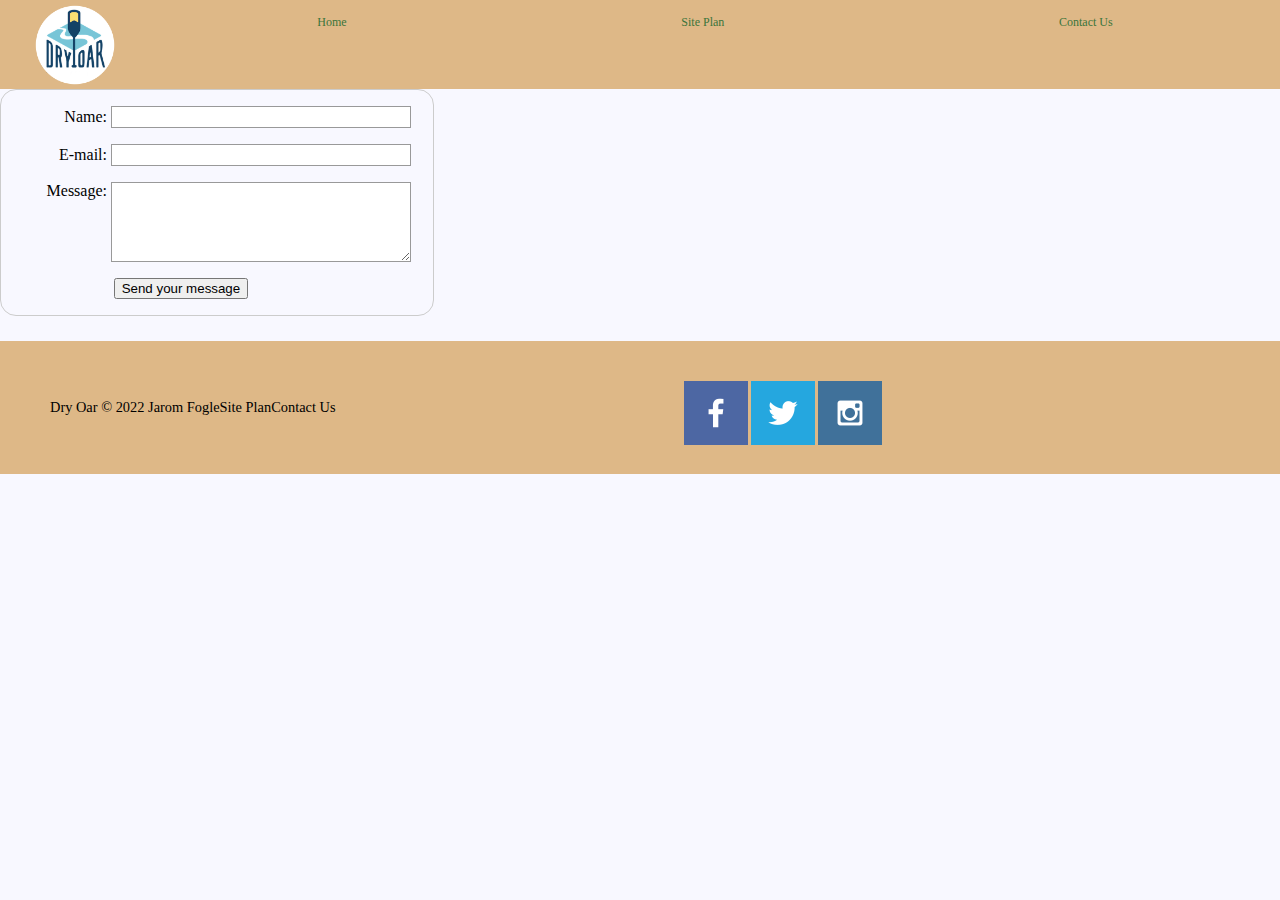
<file: wwr/contactus.html>
<!DOCTYPE html>
<html lang="en">
<head>
    <link rel="stylesheet" href="styles/style.css">
    <meta charset="UTF-8">
    <meta http-equiv="X-UA-Compatible" content="IE=edge">
    <meta name="viewport" content="width=device-width, initial-scale=1.0">
    <title>Contact Us</title>
</head>
<body>
   
    <div>
        <header>
            <a id="logo_link" href="index.html">
                <img class="logo" src="images/logo.png" alt="Dry Oar Logo">
            </a>
            <nav>
                <a href="index.html" target="_blank">Home</a>
                <a href="site-plan-rafting.html" target="_blank">Site Plan</a>
                <a href="contactus.html" target="_blank">Contact Us</a>
            </nav>
        </header>
        
        <main>
            <div id="feedback">

            </div>
            <form action="/my-handling-form-page" method="post">
                <ul>
                    <li>
                    <label for="name">Name:</label>
                    <input type="text" id="name" name="user_name" />
                    </li>
                    <li>
                    <label for="mail">E-mail:</label>
                    <input type="email" id="mail" name="user_email" />
                    </li>
                    <li>
                    <label for="msg">Message:</label>
                    <textarea id="msg" name="user_message"></textarea>
                    </li>
                    <li class="button">
                        <button type="submit">Send your message</button>
                      </li>
                </ul>
            </form>
        </main>
        <footer>
            <p> Dry Oar &copy; 2022 Jarom Fogle</p>
            <p><a href="site-plan-rafting.html" target="_blank">Site Plan</a></p>
            <p><a href="contactus.html" target="_blank">Contact Us</a></p>
            <div class = "social">
                <a href="https://facebook.com" target ="_blank">
                    <img src="images/facebook.png" alt="fb icon">
                </a>
                <a href="https://twitter.com" target="_blank">
                    <img src="images/twitter.png" alt="twitter icon">
                </a>
                <a href="https://instagram.com" target="_blank">
                    <img src="images/instagram.png" alt="instagram icon">
                </a>
            </div>
        </footer>
    </div>
    <script>
        // get the feedback div element so we can do something with it.
        const feedbackElement = document.getElementById('feedback');
        // get the form so we can read what was entered in it.
        const formElement = document.forms[0];
        // add a 'listener' to wait for a submission of our form. When that happens run the code below.
        formElement.addEventListener('submit', function(e) {
            // stop the form from doing the default action.
            e.preventDefault();
            // set the contents of our feedback element to a message letting the user know the form was submitted successfully. Notice that we pull the name that was entered in the form to personalize the message!
            feedbackElement.innerHTML = 'Hello '+ formElement.user_name.value +'! Thank you for your message. We will get back with you as soon as possible!';
            // make the feedback element visible.
            feedbackElement.style.display = "block";
            // add a class to move everything down so our message doesn't cover it.
            document.body.classList.toggle('moveDown');
        });
    </script>
</body>
</html>
</file>
<file: foglelibrary/styles/style.css>
/*---------All Pages-----------*/

/*-------HEADER---------*/
header{
    background-color:#00689a;
    display: grid;
    grid-template-columns: 150px auto;
    margin: auto;
    text-align: center;
}

.logo{
    width: 50px
}

#logo_link{
    padding-top: 5px;
    justify-self: center;
    align-self: center;
}

nav a{
    text-align: center;
    color:white;
    text-decoration: none;
    font-family:"Optima", Helvetica, sans-serif;
    font-size: 1em;
    padding:25px;
}

nav a:hover{
    background-color: white;
    color: black;
}

nav{
    text-align: center;
    display: flex;
    justify-content: space-around;
}

/*------Author Pages------*/

.title{
    font-size: 50px;
    font-family:"Univers", Myriad, "Gill Sans" ;
    text-align: center;
    padding:0px;
    font-variant: small-caps;
}

.author-page{
    display: grid;
    grid-template-columns: 1fr 1fr 1fr 1fr 1fr 1fr 1fr;
    gap: 2em;
    padding:2em;
}

.bookcover{
    width: 200px;
    height: 300px;
    border-width: 2px;
    box-shadow: 5px 5px 10px #6f7364;
}

.banner{
    grid-column: 1/5;
    grid-row: 1/4;
    width:85%;
    border:black;
    border-style: outset;
    border-width: 20px;
}
.subtitle{
    grid-column:1/5;
    grid-row: 4/5;
    width: 100%;
    text-align: center;
    font-size:30px;
}
.book1{
    grid-column: 1/2;
    grid-row:5/7;
    
}
.book2{
    grid-column: 2/3;
    grid-row:5/7;
}
.book3{
    grid-column: 3/4;
    grid-row:5/7;
}
.book4{
    grid-column: 4/5;
    grid-row:5/7
}
.quote{
    font-size: 1em;
}
.headshot{
    grid-column: 5/7;
    grid-row: 1/4;
    border:white;
    border-radius: 3px;
}

.biotext{
    grid-column: 5/7;
    grid-row: 3/7;
    padding-top:3em;
}

.biolink{
    text-align:center;
    background-color: #00689a;
    color:white;
    text-decoration: none;
    font-size: 1em;
    padding: 5px 20px;
    margin-top: 50px;
    border-radius: 5px;
}
/*------FOOTER------*/

footer{
    background-color: #00689a;
    font-family:"Optima", Helvetica, sans-serif;
    font-size: 1em;
    padding: 25px 50px;
    margin-top: 50px;
    display: flex;
    justify-content: space-around;
    align-items: center;
    color:white
}

footer .link{
    color:white;
    text-decoration: none;
    font-size: 1em;
    padding:25px;
}

footer .link:hover{
    background-color: white;
    color: black;
    
}

footer .social img{
    padding-top: 15px;
    margin-right: 30px;
}

/*---------BODY----------*/

body{
    max-width: 1600px;
    margin: 0 auto;
    background-color:#96afb8;
    font-family: "Optima", Helvetica, sans-serif;
}
   


/*-------Home Page---------*/

#hometitle{
    display:grid;
    width:100%;
    grid-column: 1/4;
    font-size: 50px;
    font-family:"Univers", Myriad, "Gill Sans" ;
    text-align: center;
    background-color: white;
}

.logo2{
    width:30%;
}

#bodygrid{
    display:grid;
    grid-template-columns: 1fr 1fr 1fr;
    grid-template-rows: 1fr 1fr 1fr 1fr 1fr;
    background-color: #96AFB8;
    gap: 2em;
    padding: 2em;
}

#para1{
    grid-column: 1/3;
    grid-row: 1/3;
    padding: 30px;
    font-size: 1.25em;
}

#coverimg1{
    grid-column: 3/4;
    grid-row:1/3 ;
    width: 400px;
    border:10px solid black;
    box-shadow: 5px 5px 10px #6f7364;
    text-align: left;
    
}

#coverimg2{
    grid-column:1/2;
    grid-row:3/6 ;
    width: 400px;
    border:10px solid black;
    box-shadow: 5px 5px 10px #6f7364;
}

#para2{
    grid-column:2/4 ;
    grid-row:3/6 ;
    padding-left: 30px;
    padding-right: 30px;
    font-size: 1.25em;
    text-align: left;
}

#homesubtitle{
    display:grid;
    text-align: center;
    font-size: 25px;
}

#bottomgrid{
    display:flex;
    justify-content: space-around;
    align-items: center;

    
}
#bsname img{
    grid-column:1/2 ;
    max-width: 400px;
    border:black;
    border-style: solid;
    border-width: thick;
    box-shadow: 5px 5px 10px #6f7364;
}
#bsname img:hover{
    opacity: .6;
    transform: scale(1.1);   
}

#jwname img{
    grid-column:2/3;
    max-width: 400px;
    border:black;
    border-style: solid;
    border-width: thick;
    box-shadow: 5px 5px 10px #6f7364;
}

#jwname img:hover{
    opacity: .6;
    transform: scale(1.1); 
}
#faname img{
    grid-column:3/4 ;
    max-width: 400px;
    border:black;
    border-style: solid;
    border-width: thick;
    box-shadow: 5px 5px 10px #6f7364;
}

#faname img:hover{
    opacity: .6;
    transform: scale(1.1); 
}
/*-------Favorite Books Page-------*/

#image-gallery{
    display: grid;
    grid-template-columns: 1fr 1fr 1fr 1fr;
    grid-template-rows: 1fr;
}

.bookimg{
    width: 125px;
    height: 200px;
    margin: 2em;
    border:black;
    border-style: solid;
    border-width: thick;
    box-shadow: 5px 5px 10px #6f7364;
}

#img1{
    grid-column: 1/2;
    grid-row: 1/2;
}
#img2{
    grid-column: 2/3;
    grid-row: 1/2;
}
#img3{
    grid-column: 3/3;
    grid-row: 1/2;
}

/*-------Brandon Sanderson Page-------*/

#bsbio #bsheadshot{
    width:100%;
    border:4px solid #000;
    border-radius: 3px;
}

/*--------Jeff Wheeler Page---------*/

#jwbio .jwheadshot{
    width:100%;
    border:4px solid #000;
    border-radius: 3px;
}

.jwheadshot{
    width: 300px;
    height: 350px;
}
</file>
<file: wwr/styles/style.css>
#content{
    max-width: 1600px;
    margin: 0 auto;
}

body {
    background-color: #F8F8FF;
    margin: 0;
    padding: 0;   
}

#background{
    height: 725px;
    background-color: #deb887;
    grid-column: 1/11;
    grid-row: 4/9;
}

/*--------------HEADER---------------*/

header{
    background-color: #deb887;
    display: grid;
    grid-template-columns: 150px auto;
}

.logo{
    width: 80px;
}

#logo_link{
    padding-top: 5px;
    justify-self: center;
    align-self: center;
}

nav a{
    text-align: center;
    color:#3b753b;
    text-decoration: none;
    font-family:"verdana", "tahoma", "georgia";
    font-size: .75em;
    padding: 35px;
}

nav a:hover{
    background-color: #F8F8FF;
    color: #3b753b;
}

nav{
    text-align: center;
    display: flex;
    justify-content: space-around;
}

#hero-msg h1{
    text-align: center;
    grid-column: 1/4;
}

#hero-msg{
    grid-column: 2/3;
    grid-row: 1/2;
    margin-top: 20px;
}

#hero-msg h4{
    color: white;
    
}

#hero{
    display: grid;
    grid-template-columns: 1fr 3fr 1fr;
    
}

#hero-img{
    width: 100%;
    text-align: center;
}

#hero-box{
    grid-column: 1/4;
    grid-row: 1/3;
    z-index: -1;
}

.home-title{
    color: white;
    margin-top: 10px;
}

h1 {
    font-family: "copperplate", "ariel", "sans-serif";
    font-size: 2em;
}

h4{
    color:#3b753b;
    font-family:"verdana", "tahoma", "georgia" ;
    font-size: 1em;
    text-align: center;
}

.button-box{
    text-align: center;
}

.book, .join{
    background-color: #deb887;
    color:#3b753b;
    text-decoration: none;
    font-family: "verdana", "tahoma", "georgia" ;
    font-size: 1em;
    padding: 5px 20px;
    margin-top: 50px;
    border-radius: 5px;
}

.book:hover{
    background-color: #F8F8FF;
    color:#3b753b;
}
/*--------------MAIN--------------*/

main{
    display: grid;
    grid-template-columns: repeat(10,1fr);
}
main section{
    text-align: center;
}

main section img{
    box-sizing: border-box;
}

.rivers-card, .camping-card, .rapids-card{
    margin: 200px 0;
}

.rivers-card{
    grid-column: 2/4;
    grid-row: 2/3;
}

.camping-card{
    grid-column: 5/7;
    grid-row: 2/3;
}

.rapids-card{
    grid-column: 8/10;
    grid-row: 2/3;
}

section h2 {
    font-family:"copperplate", "ariel", "sans-serif";
    font-size: 2em;
}

section h2 p a{
    background-color: #deb887;
}

h2{
    margin: 0;
}

.icon{
    width: 80px;
    padding-top: 10px;
}

.card-img, .mountains{
    width: 100%;
}

.mountains{
    grid-column: 2/7;
    grid-row: 5/8;
    box-shadow: 5px 5px 10px #6f7364;
}

.card-img{
    border: 10px solid black;  
    transition: transform .5s;
    box-shadow: 5px 5px 10px #6f7364;
}

.card-img:hover{
    opacity: .6;
    transform: scale(1.1);
}

.msg{
    background-color:white;
    color:#3b753b;
    line-height: 1.5;
    padding: 35px;
    grid-column: 6/10;
    grid-row: 6/7;
    box-shadow: 5px 5px 10px #6f7364;
}

.msg h2{
    color:#3b753b;
    font-family:"copperplate", "ariel", "sans-serif";
    font-size: 2em;
}

.msg p{
    color:#3b753b;
    font-family: "verdana", "tahoma", "georgia";
    font-size: 1em;
    padding-bottom: 15px;
}



.join:hover{
    background-color: #F8F8FF;
    color:#3b753b;
}

/*--------------FOOTER--------------*/

footer{
    background-color: #deb887;
    font-family:"verdana", "tahoma", "georgia" ;
    font-size: .75em;
    padding: 25px 50px;
    margin-top: 200px;
    display: flex;
    justify-content: space-around;
    align-items: center;
}

footer h3{
    color:black;
}

footer a{
    color:black;
    text-decoration: none;
}

footer a:hover{
    color:#3b753b;
}

footer .social img{
    padding-top: 15px;
}

footer p{
    font-size:1.2em;
}

footer p a:hover{
    text-decoration: underline;
}

/*---------Don't add anything below this line-----*/



    }
    nav, footer {
        flex-direction: column;
    }
    nav a {
        display: block;
        padding: 15px;
    }
    #hero {
        margin-top: 0;
    }
    #hero-msg {
        margin-top: 0;
    }
    #hero-msg h4 {
        display: none;
    }
    .home-title {
        font-size: 25px;
        color: #6f7364;
    }
    .rivers-card, .camping-card, .rapids-card { 
        margin: 50px auto;
        width: 60%;
    }
    #background {
        display: none;
    }
    .mountains, .msg {
        width: 80%;
        display: block;
        margin: 0 auto;
    }
    footer {
        margin-top: 25px;
    }
}

/*-------Rates and Dates----------*/

#ratescontent{
    max-width: 1200px;
    margin: 0 auto;
    text-align: center;   
}

#ratescontent main{
    background-color: white;
    text-align: center;
}

#banner{
    text-align: center;
    background-color: #3b753b;
}

#rates-grid{
    display: grid;
    grid-template-columns: 1fr 1fr; 
    grid-gap: 20px;
    justify-content: center;
}

body div{
    margin: 0 auto;
}

.bigrates-box{
    width: 400px;
    height: 600px;
    border: 30px solid #deb887;
    padding: 50px;
    margin: 20px;
}
ul{
    justify-content: center;
}
.box1{
    grid-column: 1/2;
    grid-row: 1/2;    
}

.box1 ul{
    list-style-type: none;
    display: flex;
    flex-wrap: wrap;
    width: 100%;
    padding: 0;
}


.box1 li{
    width: 100px;
    margin: 10px;
}

.box2{
    grid-column: 2/3;
    grid-row: 1/2;    
}

.box2 ul{
    list-style-type: none;
    display: flex;
    flex-wrap: wrap;
    width: 100%;
    padding: 0;
}


.box2 li{
    width: 100px;
    margin: 10px;
}

.smallrates-box{
    width: 400px;
    height: 500px;
    border: 30px solid #deb887;
    padding: 50px;
    margin: 20px;  
} 

.box3{
    grid-column: 1/2;
    grid-row: 2/3;    
}

.box3 ul{
    list-style-type: none;
    display: flex;
    flex-wrap: wrap;
    width: 100%;
    padding: 0;
}


.box3 li{
    width: 100px;
    margin: 10px;
}

.box4{
    grid-column: 2/3;
    grid-row: 2/3;    
}

.box4 ul{
    list-style-type: none;
    display: flex;
    flex-wrap: wrap;
    width: 100%;
    padding: 0;
}


.box4 li{
    width: 100px;
    margin: 10px;
}

.box-img1, .box-img2, .box-img3, .box-img4{
    width:100px;
    height:100px;
    float: left;
}

.bigrates-box div{
    font-size: .75em;
}

.smallrates-box div{
    font-size: .75em;
}
.booknow{
    background-color: #deb887;
    color:#3b753b;
    text-decoration: none;
    font-family: "verdana", "tahoma", "georgia" ;
    font-size: 1em;
    padding: 5px 20px;
    margin-top: 50px;
    border-radius: 5px;
    
}

/*-------Contact US----------*/

form {
    /* Center the form on the page */
    margin: 0 auto;
    width: 400px;
    /* Form outline */
    padding: 1em;
    border: 1px solid #ccc;
    border-radius: 1em;
  }
  
  ul {
    list-style: none;
    padding: 0;
    margin: 0;
  }
  
  form li + li {
    margin-top: 1em;
  }
  
  label {
    /* Uniform size & alignment */
    display: inline-block;
    width: 90px;
    text-align: right;
  }
  
  input,
  textarea {
    /* To make sure that all text fields have the same font settings
       By default, textareas have a monospace font */
    font: 1em sans-serif;
  
    /* Uniform text field size */
    width: 300px;
    box-sizing: border-box;
  
    /* Match form field borders */
    border: 1px solid #999;
  }
  
  input:focus,
  textarea:focus {
    /* Additional highlight for focused elements */
    border-color: #000;
  }
  
  textarea {
    /* Align multiline text fields with their labels */
    vertical-align: top;
  
    /* Provide space to type some text */
    height: 5em;
  }
  
  .button {
    /* Align buttons with the text fields */
    padding-left: 90px; /* same size as the label elements */
  }
  
  button {
    /* This extra margin represent roughly the same space as the space
       between the labels and their text fields */
    margin-left: 0.5em;
  }

#feedback {
    background-color: antiquewhite;
    position: absolute;
    top: 0;
    left: 0;
    right: 0;
    padding: .5em;
    /* make this element invisible until we are ready for it */
    display: none;      
}
.moveDown {
    margin-top: 3em;
}
       
@media screen and (max-width: 900px) {
    #hero, .home-grid {
        display: block;
        height: auto;
        width: auto;
</file>
<file: foglelibrary/styles/site-plan.css>
/* if you are using any Google fonts change the font names below to your fonts. 
Any spaces in your font name should be replaced with a +. 
Fonts are separated by a | */
@import url('https://fonts.googleapis.com/css?family=IM+Fell+French+Canon+SC|Lato');

:root {
  /* change the values below to your colors from your palette */
  --primary-color: #00689a   ;
  --secondary-color: #96afb8 ;
  --accent1-color: #006400;
  --accent2-color: #ffffff;


  /* change the values below to your chosen font(s) */
  --heading-font: Univers, Myriad, "Gill Sans";
  --paragraph-font: Optima, Helvetica, sans-serif;

  /* these colors below should be chosen from among your palette colors above */
  --headline-color-on-white: #00689a;  /* headlines on a white background */ 
  --headline-color-on-color: black; /* headlines on a colored background */ 
  --paragraph-color-on-white: #96afb8; /* paragraph text on a white background */ 
  --paragraph-color-on-color: black; /* paragraph text on a colored background */ 
  --paragraph-background-color: #96afb8  ;
  --nav-link-color: white;
  --nav-background-color: #00689a;
  --nav-hover-link-color: #00689a;
  --nav-hover-background-color: white;
}


/*  Look around below...but DON'T CHANGE ANYTHING! */

body {
  max-width: 1200px;
  margin: 0 auto;
  padding: 4em;
  font-size: 18px;
  text-align: center;
}
img {
  display: block;
  margin: 0 auto;
}
h1, h2, h3, h4, h5, h6 {
  font-family: var(--heading-font);
  color: var(--headline-color-on-white);
}
h2 {
  text-align: center;
}
hr {
  height: 3px;
  margin: 35px 0;
  background: var(--accent1-color);
}
header {
  padding: 1em;
  text-align: center;
  color: var(--paragraph-color-on-color);
  background-color: var(--paragraph-background-color);
}
header > h1, header > h2 {
  color: var(--headline-color-on-color);
}

p {
  font-family: var(--paragraph-font);
  color: var(--paragraph-color);
  padding: 1em;
}
.colors {
  width: 100%;
  min-width: 350px;
  margin: 30px auto;
  text-align: center;
}
.colors th {
  background-color: #999;
}
.colors td{
  width: 25%;
  height: 3em;
}

.primary {
  background-color: var(--primary-color);
}
.secondary {
  background-color: var(--secondary-color);
}
.accent1 {
  background-color: var(--accent1-color);
}
.accent2{
  background-color: var(--accent2-color);
}

p.colored {
  background-color: var(--paragraph-background-color);
  color: var(--paragraph-color-on-color);
}

nav {
  background-color: var(--nav-background-color);
  line-height: 3em;
  text-align: center;
  font-size: 1.2em;
}
nav  {
  list-style-type: none;
  display: flex;

}
nav a {
  padding:1em;
  min-width: 120px;
  text-decoration: none;
  padding: 10px;

}
nav a:link, nav a:visited {
  color: var(--nav-link-color);
}
nav a:hover {
  color: var(--nav-hover-link-color);
  background-color: var(--nav-hover-background-color);
}

.sitemap {
  display: grid;
  justify-content: center;

  grid-template-columns: repeat(6, 15%);
  grid-template-rows: 3em 1.5em 1.5em 3em;
  grid-template-areas: ". . home home . ."
    ". . . top . ."
    ". left left right right ."
    "page2 page2 . . page3 page3";
}
.sitemap > div {

  text-align: center;

}
.sm-home {
  grid-area: home;
  background-color: #ccc;
  line-height: 3em;
}
.sm-page2 {
  grid-area: page2;
  background-color: #ccc;
  line-height: 3em;
}
.sm-page3 {
  grid-area: page3;
  background-color: #ccc;
  line-height: 3em;
}

.top {
  grid-area: top;
  border-left: 1px solid;
}

.left {
  grid-area: left;
  border-top: 1px solid;
  border-left: 1px solid;
}

.right {
  grid-area: right;
  border-top: 1px solid;
  border-right: 1px solid;
}

img {
    max-width: 300px;
    max-height: 300px;
}
</file>
<file: positioning/positionstyles.css>
/* CSS - Name: "positionstyles.css" */
/* Activity 1 styles */
.content1 {
  /* This is thee parent of the activity 1 boxes. */
  display: grid;
  grid-template-columns: 1fr 1fr;
  justify-items: center;
  grid-gap: 20px;
}
.red1 { 
  width: 100%; 
  height: 100px; 
  background-color: red; 
  grid-column: 1/3;

} 
.green1 {
  width: 200px; 
  height: 200px; 
  background-color: green; 

} 
.yellow1 {
  width: 200px; 
  height: 200px; 
  background-color: gold; 
} 
.blue1 {
  width: 100%; 
  height: 100px; 
  background-color: blue; 
  grid-column: 1/3;
} 
/* Activity 2 styles */ 
/*.content2 {}
  /* This is the parent of the activity 2 boxes. */

.red2 {
  width: 100px; 
  height: 100px; 
  background-color: red; 
  
} 
.green2 { 
  width: 100px; 
  height: 100px; 
  background-color: green;
  margin-top: -50px;
  margin-left: 50px ;
} 
.yellow2 {
  width: 100px; 
  height: 100px; 
  background-color: gold; 
  margin-top: -50px;
  margin-left: 100px;
} 
.blue2 {
  width: 100px; 
  height: 100px; 
  background-color: blue; 
  margin-top: -50px;
  margin-left: 150px;
} 
/* Activity 3 styles */ 
.content3 {
  /* This is the parent of the activity 3 boxes. */
  display: grid;
  grid-template-columns: 1fr 1fr;
  grid-column-gap: 50px;
  
}
.red3 {
  width: 100%; 
  height: 50px; 
  background-color: red; 
  grid-column: 1/3;
} 
.green3 {
  width: 100%; 
  height: 100px; 
  background-color: green;
} 
.yellow3 {
  width: 100%; 
  height: 100px; 
  background-color: gold; 
  
  
} 
.blue3 {
  width: 100%;
  height: 50px; 
  background-color: blue; 
  grid-column: 1/3;
} 
/* Activity 4 styles */ 
.content4 {
  /* This is the parent of the activity 4 boxes. */
  height: 400px;
  display: grid;
  grid-template-columns: 1fr 1fr ;
  grid-template-rows:1fr 1fr 1fr ;
}
.red4 {
  width: 100%; 
  height: 100%; 
  background-color: red; 
  grid-row: 1/4;
} 
.green4 {
  width: 100%; 
  height: 100%; 
  background-color: green; 
} 
.yellow4 {
  width: 100%; 
  height: 100%; 
  background-color: gold; 
} 
.blue4 {
  width: 100%; 
  height: 100%; 
  background-color: blue; 
} 
/* Activity 5 styles */ 
.content5 {
  /* This is the parent of the activity 5 boxes. */
  height: 400px;
  
}
.red5 { 
  width: 100%; 
  height: 75px; 
  background-color: red; 
  grid-column: 1/4;
} 
.green5 { 
  width: 200px; 
  height: 200px; 
  background-color: green; 
  float: left;

} 
.yellow5 {
  width: 100%; 
  background-color: gold; 
  grid-column: 1/4;

} 
.blue5 {
  width: 100%; 
  height: 75px; 
  background-color: blue;
  grid-column: 1/4; 
} 
/* Activity 6 styles */ 
.content6 {
  /* This is the parent of the activity 6 boxes. */
  display: grid;
  grid-template-columns: 1fr 1fr 1fr 1fr 1fr 1fr;
  grid-template-rows:1fr 1fr 1fr 1fr 1fr 1fr ;
  width: 600px;
}
.red6 {
  width: 400px; 
  height: 200px; 
  background-color: red; 
  grid-column: 1/5;
  grid-row: 1/3;
  z-index: -1;
} 
.green6 {
  width: 200px; 
  height: 200px; 
  background-color: green; 
  grid-column: 1/3;
  grid-row: 5/7;
  z-index: 1;
} 
.yellow6 {
  width: 200px; 
  height: 400px; 
  background-color: gold; 
  grid-column: 5/7;
  grid-row: 3/7;
  z-index: 1;
} 
.blue6 {
  width: 400px; 
  height: 400px; 
  background-color: blue; 
  grid-column: 2/6;
  grid-row: 2/6;
  z-index: 0;
} 


/* Do not make any changes below here */
.activity {
  width: 70%; 
  margin: 20px auto; 
  font-family: Arial, sans-serif; 
  border: 1px solid black; 
  padding: 10px; 
  clear:both; 
  overflow: auto;
} 

.hint {
  border: 1px solid grey;
  background: #e0e0e0;
  padding: .5em;
  position: relative;
  margin: 1em 0;
}
.hint h3 {
  margin: 0;
}
.hint:hover {
  background: #d0d0d0;
}
.hint > div {
  display: none;
}

.hint input[type=checkbox] {
  position: absolute;
  width: 100%;
  height: 100%;
  opacity: 0;
  z-index: 1;
  cursor: pointer;
}

.hint input[type=checkbox]:checked ~ div {
  display: block;
}

.hint i {
  position: absolute;
  transform: translate(-6px, 0);
  margin-top: 16px;
  right: 10px;
  top: -3px;
}
.hint i:before, .hint i:after {
  content: "";
  position: absolute;
  background-color: black;
  width: 3px;
  height: 9px;
}
.hint i:before {
  transform: translate(2px, 0) rotate(45deg);
}
.hint i:after {
  transform: translate(-2px, 0) rotate(-45deg);
}

.hint input[type=checkbox]:checked ~ i:before {
  transform: translate(-2px, 0) rotate(45deg);
}
.hint input[type=checkbox]:checked ~ i:after {
  transform: translate(2px, 0) rotate(-45deg);
}
.hint a {
  position: relative;
  z-index: 1;
}
</file>
